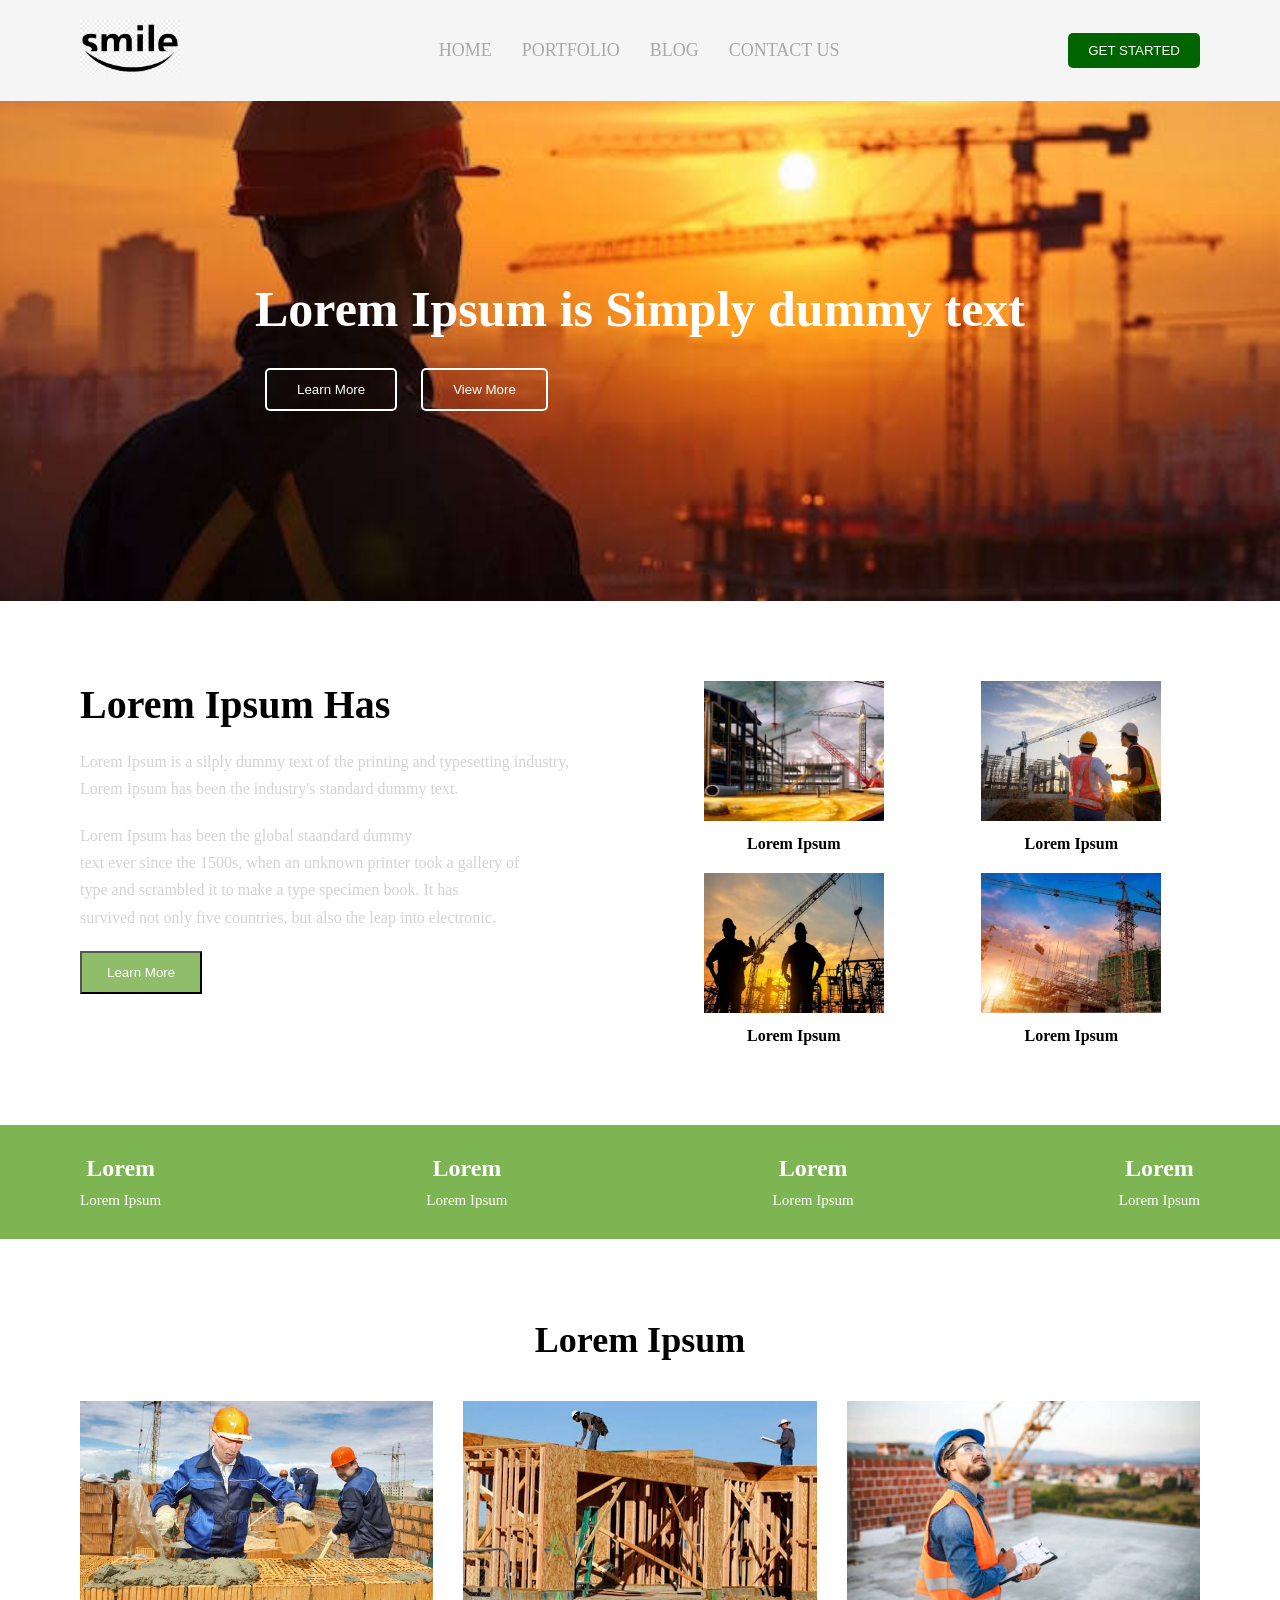
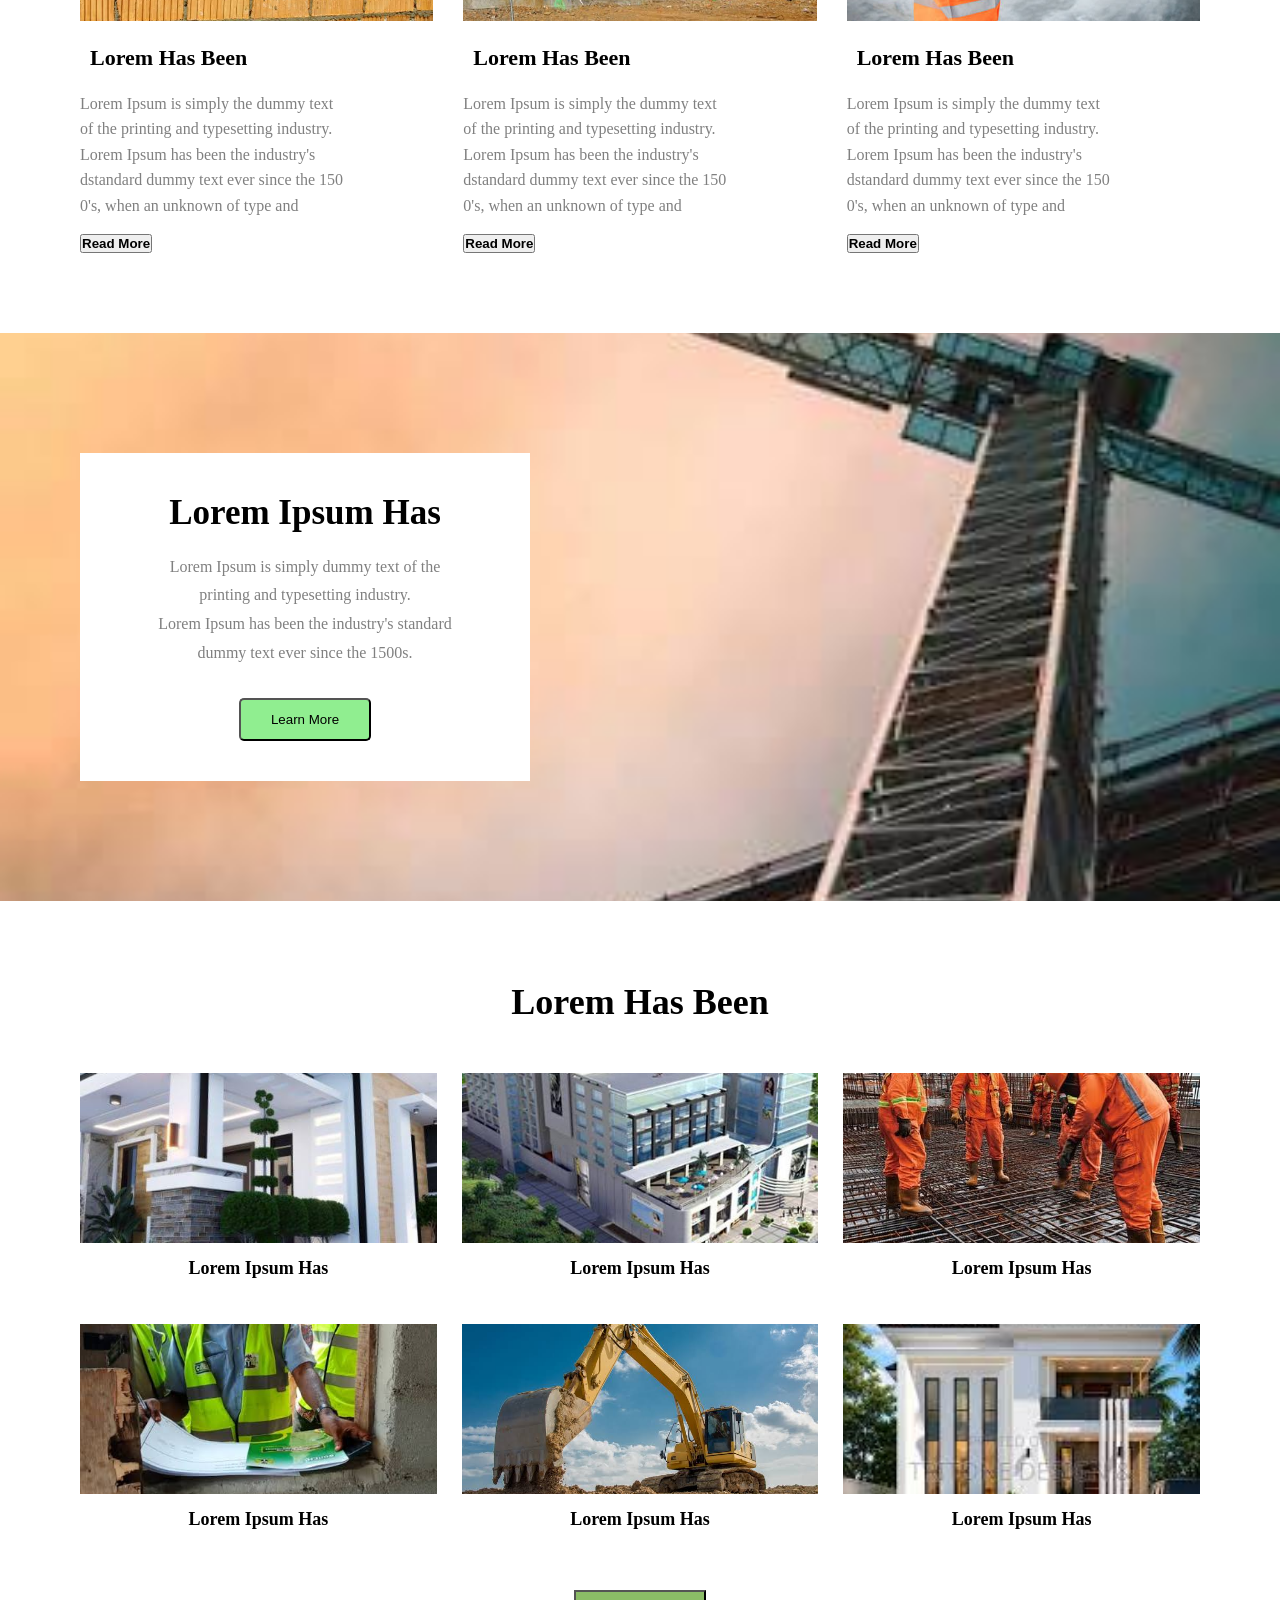
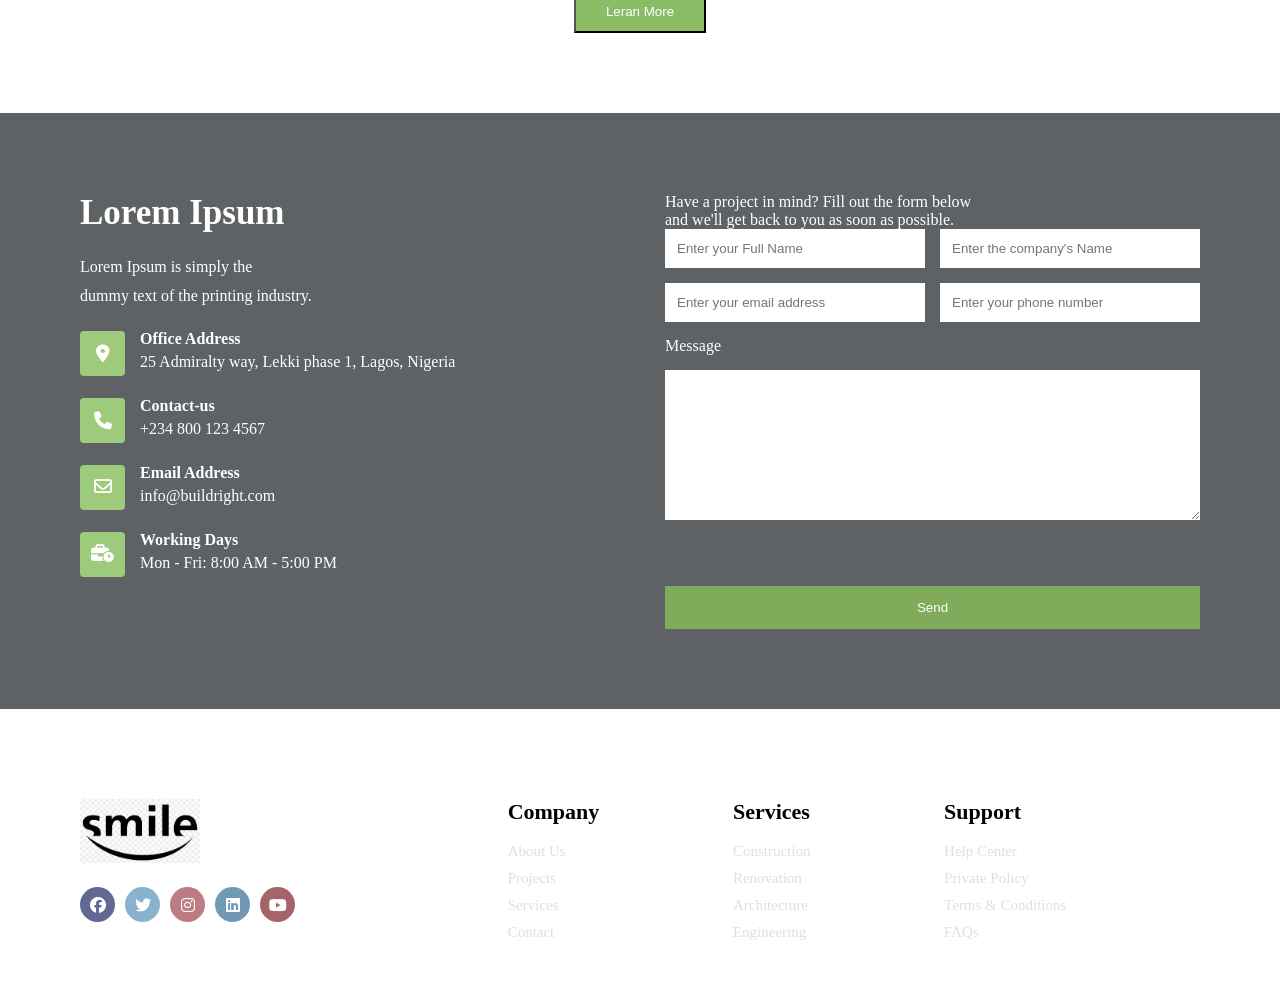
<file: index.html>
<!DOCTYPE html>
<html lang="en">
<head>
    <meta charset="UTF-8">
    <meta="viewport" content="width=device-width, initial-scale=1.0">
    <title>Construction Company</title>
    <link rel="stylesheet" href="style.css">
    <link rel="stylesheet" href="https://cdnjs.cloudflare.com/ajax/libs/font-awesome/6.4.0/css/all.min.css">
</head>
<body>
    
<header>
          <nav>

            <div class="logo">
                <img src="smile-logo.png" alt="Smile Logo">
            </div>

            <ul>
                <li><a href="index.html">HOME</a></li>
                <li><a href="portfolio.html">PORTFOLIO</a></li>
                <li><a href="blog.html">BLOG</a></li>
                <li><a href="contactus.html">CONTACT US</a></li>
            </ul>

               <button class="nav-btn">GET STARTED</button>

        </nav>
</header>

  <section class="hero">

    <div class="hero-text">

        <h1>Lorem Ipsum is Simply dummy text</h1>
         
        <button class="btn-one">Learn More</button>
        <button class="btn-two">View More</button>

    </div>
  </section>

    <section class="about">

        <div class="about-text">

            <h2> Lorem Ipsum Has</h2>

            <p>Lorem Ipsum is a silply dummy text of the printing and typesetting industry,
            <br>Lorem Ipsum has been the industry's standard dummy text.    
            </p>

            <p>Lorem Ipsum has been the global staandard dummy
        <br>text ever since the 1500s, when an unknown printer took a gallery of
        <br>type and scrambled it to make a type specimen book. It has 
        <br>survived not only five countries, but also the leap into electronic.
        </p>

        <button class="about-btn">Learn More</button>
        
        </div>
              
        <div class="about-images">

            <div class="image-logo">
                <img src="Aboutus1.jpg" alt="Construction">
                 <h4>Lorem Ipsum</h4>
            </div>

             <div class="image-logo">
                <img src="Aboutus2.jpg" alt="Construction">
                <h4>Lorem Ipsum</h4>
             </div>

             <div class="image-logo">
                <img src="Aboutus3.jpg" alt="Construction">
                <h4>Lorem Ipsum</h4>
             </div>

             <div class="image-logo">
                <img src="Aboutus4.jpg" alt="Construction">
                <h4>Lorem Ipsum</h4> 
             </div>

        </div>

    </section>


    <section class="lorem">

        <div class="lorem-box">
         <h3>Lorem</h3>
         <p>Lorem Ipsum</p>
        </div>

         <div class="lorem-box">
         <h3>Lorem</h3>
         <p>Lorem Ipsum</p>
        </div>

         <div class="lorem-box">
         <h3>Lorem</h3>
         <p>Lorem Ipsum</p>
        </div>

         <div class="lorem-box">
         <h3>Lorem</h3>
         <p>Lorem Ipsum</p>
        </div>

    </section>

    <section class="Lservice">

        <h2>Lorem Ipsum</h2>

        <div class="Lservice-sec">

            <div class="Lservice-card">
              <img src="workers1.jpg" alt="services">
              <h3>Lorem Has Been</h3>
              <p>Lorem Ipsum is simply the dummy text
                <br>of the printing and typesetting industry.
                <br>Lorem Ipsum has been the industry's
                <br>dstandard dummy text ever since the 150
                <br>0's, when an unknown of type and
              </p>
              <button class="Lservice-btn">Read More</button>
            </div>

             <div class="Lservice-card">
              <img src="workers2img.jpg" alt="services">
              <h3>Lorem Has Been</h3>
              <p>Lorem Ipsum is simply the dummy text
                <br>of the printing and typesetting industry.
                <br>Lorem Ipsum has been the industry's
                <br>dstandard dummy text ever since the 150
                <br>0's, when an unknown of type and
              </p>
              <button class="Lservice-btn">Read More</button>
            </div>

             <div class="Lservice-card">
              <img src="engineer1.img" alt="services">
              <h3>Lorem Has Been</h3>
              <p>Lorem Ipsum is simply the dummy text
                <br>of the printing and typesetting industry.
                <br>Lorem Ipsum has been the industry's
                <br>dstandard dummy text ever since the 150
                <br>0's, when an unknown of type and
              </p>
              <button class="Lservice-btn">Read More</button>
            </div>

        </div>

    </section>
     

    <section class="Loremcta">

        <div class="Loremcta-text">

            <h2>Lorem Ipsum Has</h2>

            <p>Lorem Ipsum is simply dummy text of the
          <br>printing and typesetting industry.
            <br>Lorem Ipsum has been the industry's standard 
            <br>dummy text ever since the 1500s.
            </p>

            <button class="Loremcta-btn">Learn More</button>
        </div>

    </section>


    <section class="loremgallery">

        <h2>Lorem Has Been</h2>
 
        <div class="lorem-cont">
 
            <div class="gallery-photos"> 
              <img src="Hp1img.jpg" alt="project 1`">
                <h4>Lorem Ipsum Has</h4>
            </div>

            <div class="gallery-photos"> 
              <img src="cp2img.jpg" alt="project 2">
                <h4>Lorem Ipsum Has</h4>
            </div>

            <div class="gallery-photos"> 
              <img src="cw3img.jpg" alt="project 3">
                <h4>Lorem Ipsum Has</h4>
            </div>

            <div class="gallery-photos"> 
              <img src="es4img.jpg" alt="project 4">
                <h4>Lorem Ipsum Has</h4>
            </div>

            <div class="gallery-photos"> 
              <img src="he5img.jpg" alt="project 5">
                <h4>Lorem Ipsum Has</h4>
            </div>

            <div class="gallery-photos"> 
              <img src="cb6img.jpg" alt="project 6">
                <h4>Lorem Ipsum Has</h4>
            </div>

        </div>

         <button class="gallery-btn">Leran More</button>

    </section>


    <section class="Lcontact">

      <div class="contact-info">

        <h2>Lorem Ipsum</h2>
        <p>Lorem Ipsum is simply the 
          <br>dummy text of the printing industry.</p>

      <div class="info-text">
     <i class="fa-solid fa-location-dot"></i>
        <div>
        <h4>Office Address</h4>
       <p>25 Admiralty way, Lekki phase 1, Lagos, Nigeria</p>
        </div>
      </div>
      
      <div class="info-text">
        <i class="fa-solid fa-phone"></i>
        <div>
       <h4>Contact-us</h4>
        <p>+234 800 123 4567</p>
        </div>
      </div>

        <div class="info-text">
        <i class="fa-regular fa-envelope"></i>
          <div>
          <h4>Email Address</h4>
           <p>info@buildright.com</p>
          </div>
        </div>

          <div class="info-text">
          <i class="fa-solid fa-business-time"></i>
            <div>
         <h4>Working Days</h4>
           <p>Mon - Fri: 8:00 AM - 5:00 PM</p>
            </div>
        </div>

    </div>

     <div class="Lcontact-form">

      <p>Have a project in mind? Fill out the form below 
        <br>and we'll get back to you as soon as possible. </p>

            <form>

              <input type="text" name="text" id="name" placeholder="Enter your Full Name" required>
               <input type="text" name="text" id="name" placeholder="Enter the company's Name" required>
            
                <input type="email" name="email" id="email" placeholder="Enter your email address" required>
                 <input type="tel" name="tel" id="number" placeholder="Enter your phone number" required>

                <label for="message">Message</label><br>
                <textarea id="message" rows="5" cols="30"></textarea>
                 <br><br>

            <button type="submit">Send</button>
                  
            </form>
            
          </div>

    </section>

   <footer>

    <div class="footer-logo">
      
      <img src="smile-logo.png" alt="Smile Logo">

      <div class="footer-icons">

        <i class="fa-brands fa-facebook"></i>
        <i class="fa-brands fa-twitter"></i>
        <i class="fa-brands fa-instagram"></i>
        <i class="fa-brands fa-linkedin"></i>
        <i class="fa-brands fa-youtube"></i>

      </div>

    </div>

    <div class="footer-link">

      <div class="footer-text">
          <h4>Company</h4>

          <p>About Us</p>
          <p>Projects</p>
          <p>Services</p>
          <p>Contact</p>
     </div>

     <div class="footer-text">
          <h4>Services</h4>

          <p>Construction</p>
          <p>Renovation</p>
          <p>Architecture</p>
          <p>Engineering</p>
     </div>

     <div class="footer-text">
          <h4>Support</h4>

          <p>Help Center</p>
          <p>Private Policy</p>
          <p>Terms & Conditions</p>
          <p>FAQs</p>
     </div>

  </div>

</footer>

</body>
</html>
</file>
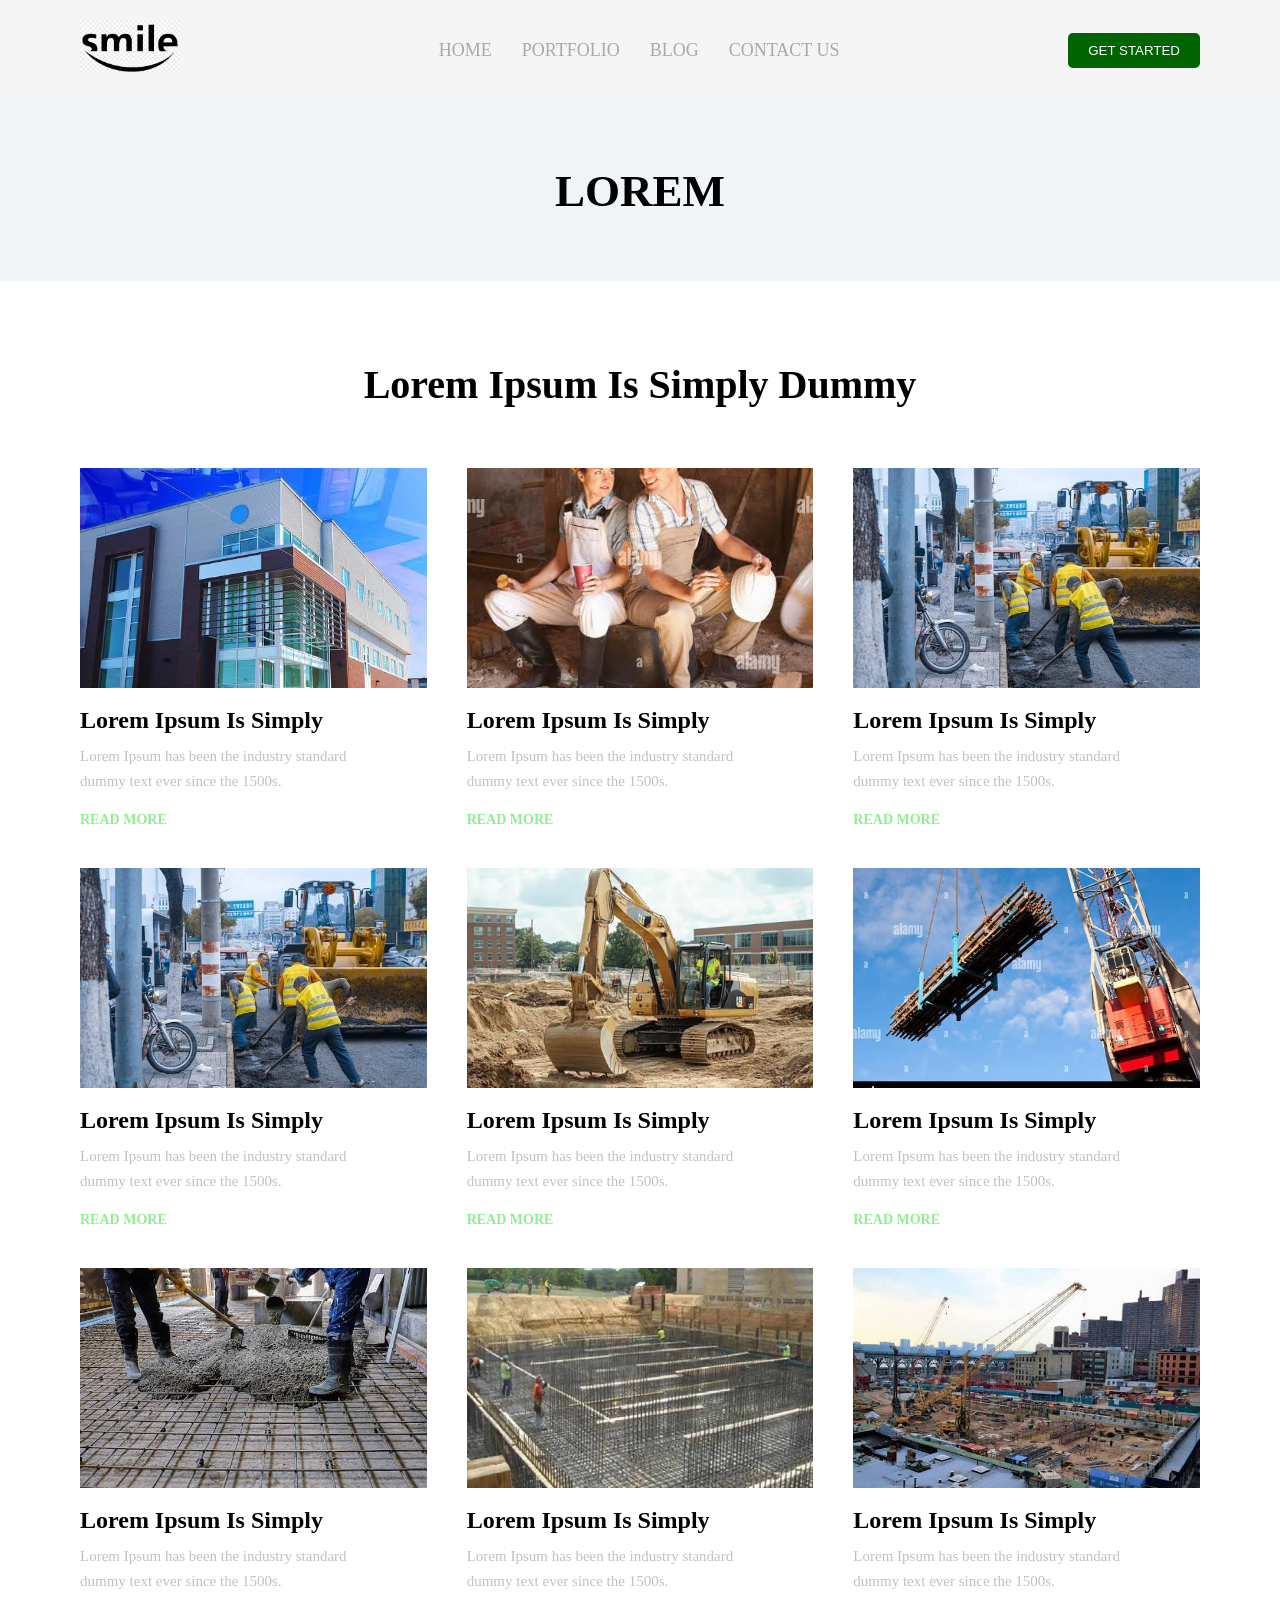
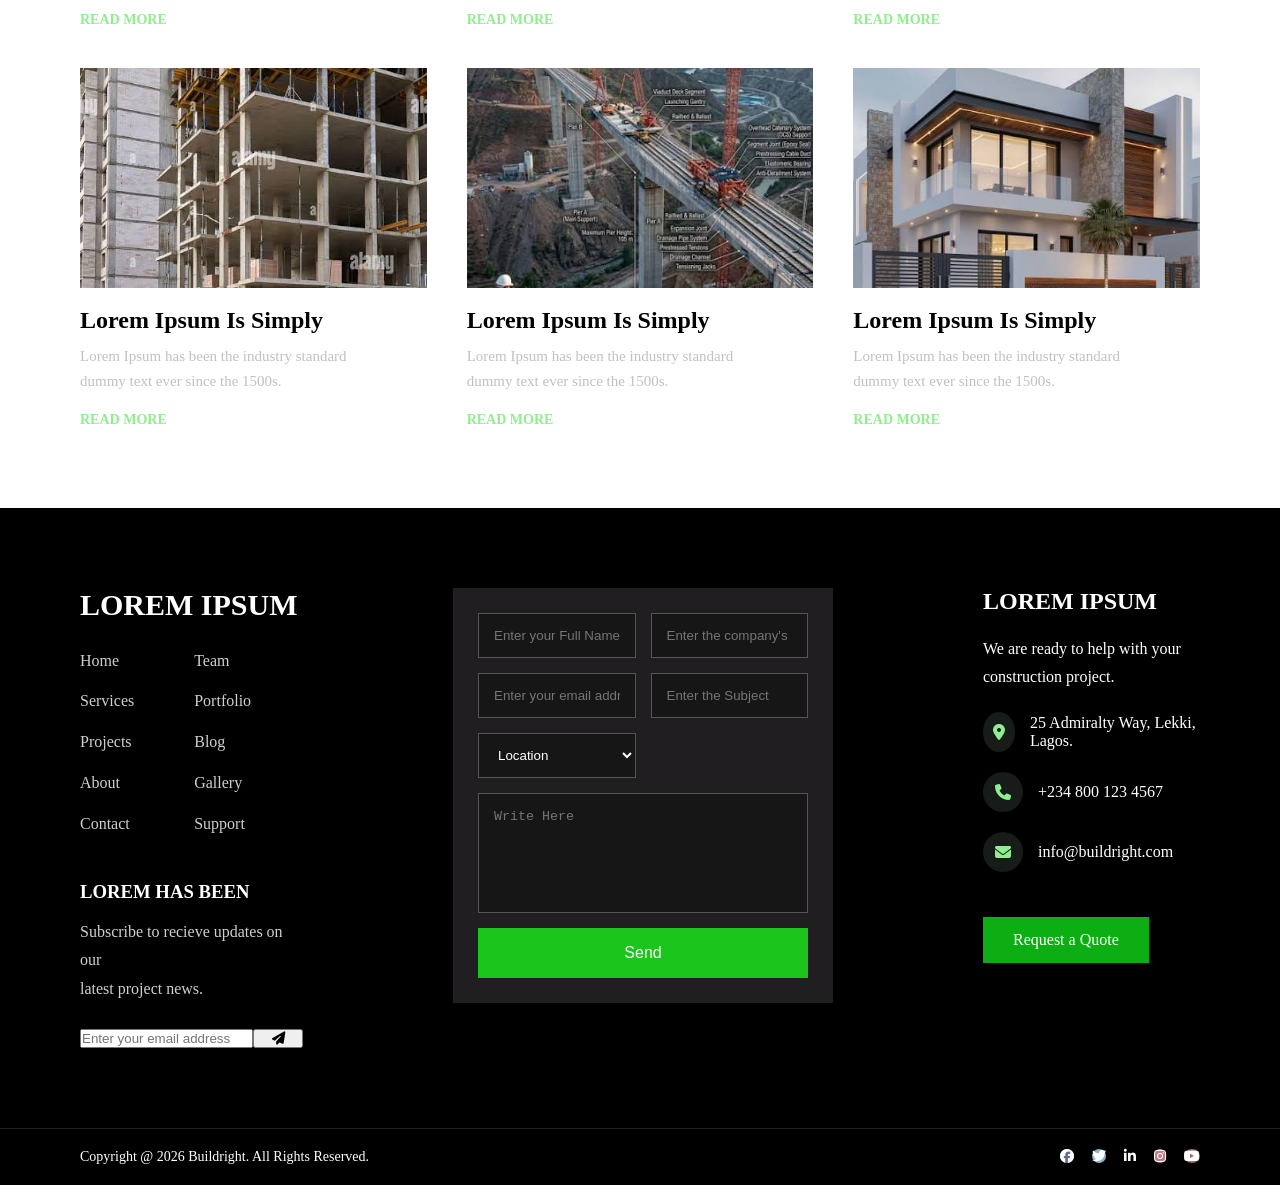
<file: blog.html>
<!DOCTYPE html>
<html lang="en">
<head>
    <meta charset="UTF-8">
    <meta name="viewport" content="width=device-width, initial-scale=1.0">
    <link rel="stylesheet" href="style.css">
    <link rel="stylesheet" href="https://cdnjs.cloudflare.com/ajax/libs/font-awesome/6.4.0/css/all.min.css">
    <title>Document</title>
</head>
<body>
    
      <header>
          <nav>

            <div class="logo">
                <img src="smile-logo.png" alt="Smile Logo">
            </div>

            <ul>
                <li><a href="index.html">HOME</a></li>
                <li><a href="portfolio.html">PORTFOLIO</a></li>
                <li><a href="blog.html">BLOG</a></li>
                <li><a href="contactus.html">CONTACT US</a></li>
            </ul>

               <button class="nav-btn">GET STARTED</button>

        </nav>
</header>

       
        <section class="blog-hero">

            <h1>LOREM</h1>

        </section>

 <section class="btext">
     <h2>Lorem Ipsum Is Simply Dummy</h2>

              <div class="bgallery">

            <div class="b-images">
                 <img src="modernoffimg.jpeg" alt="project1">

                <h3>Lorem Ipsum Is Simply</h3>

                <p>Lorem Ipsum has been the industry standard
                    <br>dummy text ever since the 1500s.
                </p>

         <a href="Read more">READ MORE</a>
              </div>


              <div class="b-images">
                 <img src="consworkimg.jpeg" alt="project2">

                <h3>Lorem Ipsum Is Simply</h3>

                <p>Lorem Ipsum has been the industry standard
                    <br>dummy text ever since the 1500s.
                </p>

         <a href="Read more">READ MORE</a>
              </div>


              <div class="b-images">
                 <img src="Roadcons.jpeg" alt="project3">

                <h3>Lorem Ipsum Is Simply</h3>

                <p>Lorem Ipsum has been the industry standard
                    <br>dummy text ever since the 1500s.
                </p>

         <a href="Read more">READ MORE</a>
              </div>


              <div class="b-images">
                 <img src="Roadcons.jpeg" alt="project4">

                <h3>Lorem Ipsum Is Simply</h3>

                <p>Lorem Ipsum has been the industry standard
                    <br>dummy text ever since the 1500s.
                </p>

         <a href="Read more">READ MORE</a>
              </div>


              <div class="b-images">
                 <img src="excaimg.jpeg" alt="project5">

                <h3>Lorem Ipsum Is Simply</h3>

                <p>Lorem Ipsum has been the industry standard
                    <br>dummy text ever since the 1500s.
                </p>

         <a href="Read more">READ MORE</a>
              </div>


              <div class="b-images">
                 <img src="craneimg.jpeg" alt="project6">

                <h3>Lorem Ipsum Is Simply</h3>

                <p>Lorem Ipsum has been the industry standard
                    <br>dummy text ever since the 1500s.
                </p>

         <a href="Read more">READ MORE</a>
              </div>


              <div class="b-images">
                 <img src="concreimg.jpeg" alt="project7"> 

                <h3>Lorem Ipsum Is Simply</h3>

                <p>Lorem Ipsum has been the industry standard
                    <br>dummy text ever since the 1500s.
                </p>

         <a href="Read more">READ MORE</a>
              </div>


              <div class="b-images">
                 <img src="foundimg.jpeg" alt="project8">

                <h3>Lorem Ipsum Is Simply</h3>

                <p>Lorem Ipsum has been the industry standard
                    <br>dummy text ever since the 1500s.
                </p>

         <a href="Read more">READ MORE</a>
              </div>


              <div class="b-images">
                 <img src="residimg.jpeg" alt="project9">

                <h3>Lorem Ipsum Is Simply</h3>

                <p>Lorem Ipsum has been the industry standard
                    <br>dummy text ever since the 1500s.
                </p>

         <a href="Read more">READ MORE</a>
              </div>


              <div class="b-images">
                 <img src="commerbuild.jpeg" alt="project10">

                <h3>Lorem Ipsum Is Simply</h3>

                <p>Lorem Ipsum has been the industry standard
                    <br>dummy text ever since the 1500s.
                </p>

         <a href="Read more">READ MORE</a>
              </div>


              <div class="b-images">
                 <img src="bridgeimg.jpeg" alt="project11">

                <h3>Lorem Ipsum Is Simply</h3>

                <p>Lorem Ipsum has been the industry standard
                    <br>dummy text ever since the 1500s.
                </p>

         <a href="Read more">READ MORE</a>
              </div>


              <div class="b-images">
                 <img src="luxurybuildimg.jpeg" alt="project12">

                <h3>Lorem Ipsum Is Simply</h3>

                <p>Lorem Ipsum has been the industry standard
                    <br>dummy text ever since the 1500s.
                </p>

         <a href="Read more">READ MORE</a>
              </div>

        </div> 

 </section>

        
 <section class="p-contact">

     <div class="pcontact-left">
       
        <h2>LOREM IPSUM </h2>

        <div class="pcontact-links">

            <div>
                <p>Home</p>
                 <p>Services</p>
                  <p>Projects</p>
                   <p>About</p>
                    <p>Contact</p>
            </div>

       <div>
        <p>Team</p>
         <p>Portfolio</p>
          <p>Blog</p>
           <p>Gallery</p>
            <p>Support</p>
       </div>

     </div>

       <h3>LOREM HAS BEEN</h3>

       <p>Subscribe to recieve updates on our
        <br>latest project news.
       </p>

            
              <div class="p-news">
                <input type="email" name="email" id="email" placeholder="Enter your email address" required>
                <button><i class="fa-solid fa-paper-plane"></i></button>
              </div>

         </div>

           <div class="pcontact-center">

                <form>

                     <input type="text" name="text" id="name" placeholder="Enter your Full Name" required>
                     <input type="text" name="text" id="name" placeholder="Enter the company's Name" required>
            
                    <input type="email" name="email" id="email" placeholder="Enter your email address" required>
                    <input type="text" name="subject" id="text" placeholder="Enter the Subject" required>

                    <select>
                        <option>Location</option>
                    </select>

                   <textarea placeholder="Write Here"></textarea>

                  <button type="submit">Send</button>

                </form>
              </div>

      <div class="pcontact-right">

        <h2>LOREM IPSUM</h2>

        <P>We are ready to help with your
     <br>construction project.</P>

             <div class="right-item"> 
                 <i class="fa-solid fa-location-dot"></i>
                 <span>25 Admiralty Way, Lekki, Lagos.</span>
             </div>

             
             <div class="right-item"> 
                 <i class="fa-solid fa-phone"></i>
                 <span>+234 800 123 4567</span>
             </div>

             
             <div class="right-item"> 
                 <i class="fa-solid fa-envelope"></i>
                 <span>info@buildright.com</span>
             </div>

                <a href="#" class="quote-btn">Request a Quote</a>
            
      </div>

 </section>


         <footer class="pfooter">

               <p>Copyright @ 2026 Buildright. All Rights Reserved.</p>

               <div class="pfooter-socials">
                  <i class="fa-brands fa-facebook"></i>
                  <i class="fa-brands fa-twitter"></i>
                  <i class="fa-brands fa-linkedin-in"></i>
                  <i class="fa-brands fa-instagram"></i>
                   <i class="fa-brands fa-youtube"></i>

               </div>

         </footer>

</body>
</html>
</file>
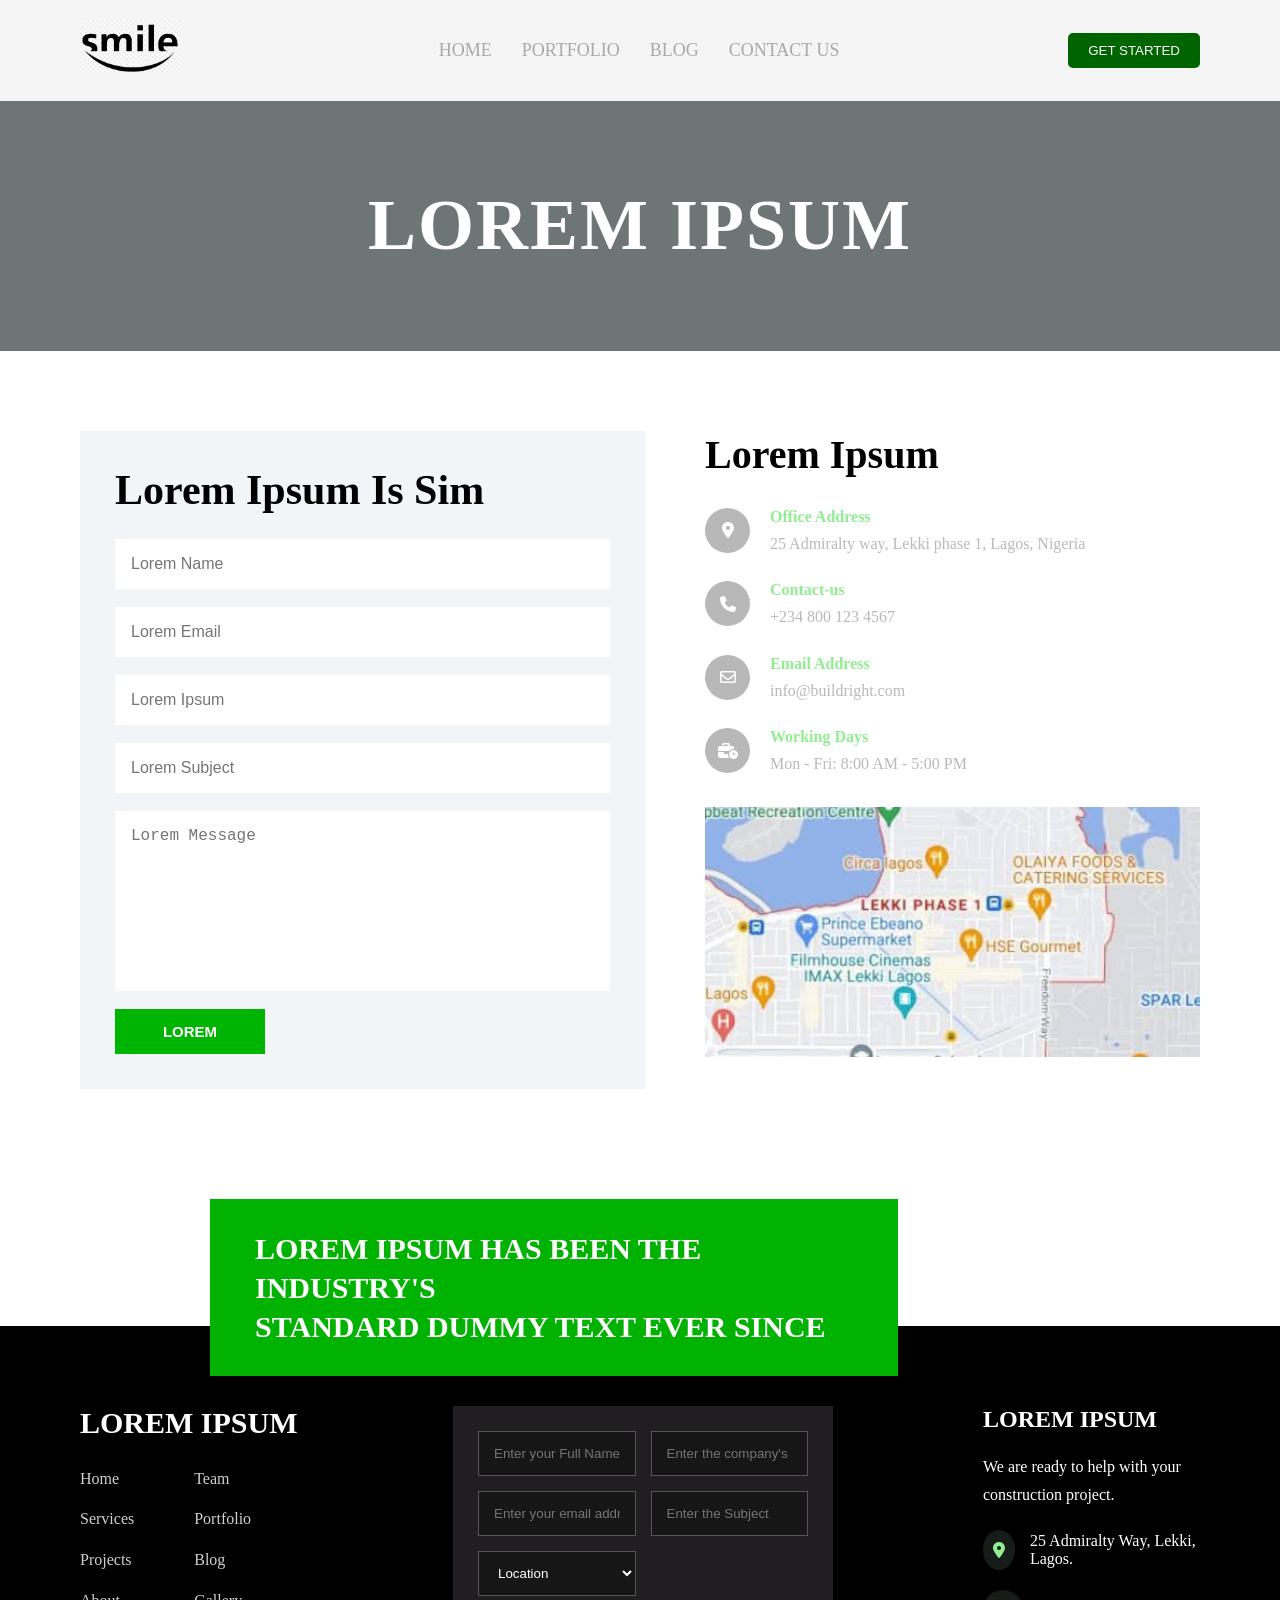
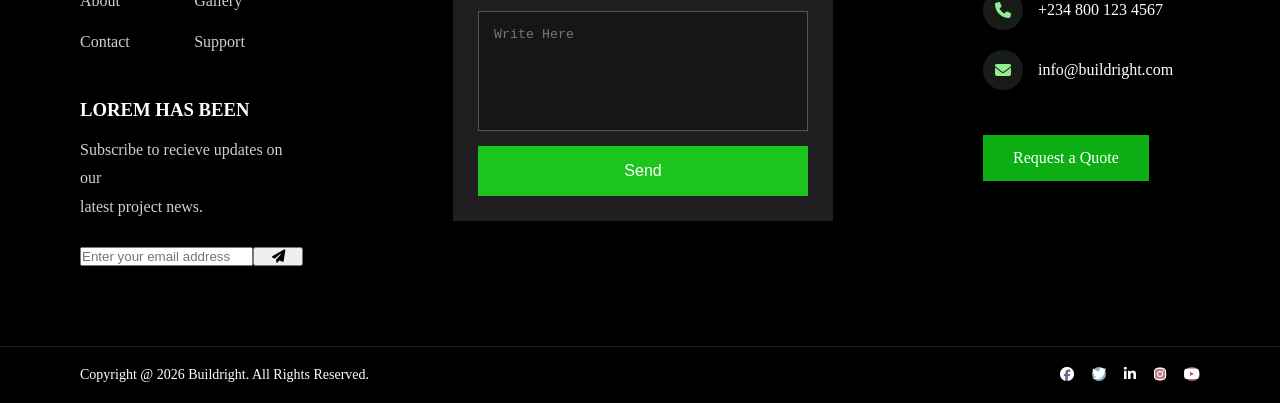
<file: contactus.html>
<!DOCTYPE html>
<html lang="en">
<head>
    <meta charset="UTF-8">
    <meta name="viewport" content="width=device-width, initial-scale=1.0">
     <link rel="stylesheet" href="style.css">
    <link rel="stylesheet" href="https://cdnjs.cloudflare.com/ajax/libs/font-awesome/6.4.0/css/all.min.css">
    <title>Document</title>
</head>
<body>
    
          <header>
          <nav>

            <div class="logo">
                <img src="smile-logo.png" alt="Smile Logo">
            </div>

            <ul>
                <li><a href="index.html">HOME</a></li>
                <li><a href="portfolio.html">PORTFOLIO</a></li>
                <li><a href="blog.html">BLOG</a></li>
                <li><a href="contactus.html">CONTACT US</a></li>
            </ul>

               <button class="nav-btn">GET STARTED</button>

        </nav>
</header>


       <section class="contact-hero">
      
           <h2>LOREM IPSUM</h2>

       </section>


       <section class="c-text">

             <div class="contact-form">
                  
                <h2>Lorem Ipsum Is Sim</h2>

                <form>

                     <input type="text" name="text" id="name" placeholder="Lorem Name" required>
                     <input type="email" name="email" id="text" placeholder="Lorem Email" required>
            
                    <input type="text" name="text" id="name" placeholder="Lorem Ipsum" required>
                    <input type="text" name="subject" id="text" placeholder="Lorem Subject" required>

                   <textarea placeholder="Lorem Message"></textarea>

                  <button type="submit">LOREM</button>

                </form>

             </div>


                <div class="c-right">

                    <h2>Lorem Ipsum</h2>

                  <div class="citem">
                    <i class="fa-solid fa-location-dot"></i>
                   <div>
                   <h4>Office Address</h4>
                     <p>25 Admiralty way, Lekki phase 1, Lagos, Nigeria</p>
                 </div>
             </div>
      
      <div class="citem">
        <i class="fa-solid fa-phone"></i>
        <div>
       <h4>Contact-us</h4>
        <p>+234 800 123 4567</p>
        </div>
      </div>

        <div class="citem">
        <i class="fa-regular fa-envelope"></i>
          <div>
          <h4>Email Address</h4>
           <p>info@buildright.com</p>
          </div>
        </div>

          <div class="citem">
          <i class="fa-solid fa-business-time"></i>
            <div>
         <h4>Working Days</h4>
           <p>Mon - Fri: 8:00 AM - 5:00 PM</p>
            </div>
        </div>
               
             <div class="c-image">
        <img src="mapimg.jpeg" alt="Location Map">
             </div>

    </div>

 </section>


           <section class="clorem">

            <div class="clorem-text">
                <h2>LOREM IPSUM HAS BEEN THE INDUSTRY'S
                    <br>STANDARD DUMMY TEXT EVER SINCE
                </h2>
            </div>

    </section>
              

<section class="p-contact">

     <div class="pcontact-left">
       
        <h2>LOREM IPSUM </h2>

        <div class="pcontact-links">

            <div>
                <p>Home</p>
                 <p>Services</p>
                  <p>Projects</p>
                   <p>About</p>
                    <p>Contact</p>
            </div>

       <div>
        <p>Team</p>
         <p>Portfolio</p>
          <p>Blog</p>
           <p>Gallery</p>
            <p>Support</p>
       </div>

     </div>

       <h3>LOREM HAS BEEN</h3>

       <p>Subscribe to recieve updates on our
        <br>latest project news.
       </p>

            
              <div class="p-news">
                <input type="email" name="email" id="email" placeholder="Enter your email address" required>
                <button><i class="fa-solid fa-paper-plane"></i></button>
              </div>

         </div>

           <div class="pcontact-center">

                <form>

                     <input type="text" name="text" id="name" placeholder="Enter your Full Name" required>
                     <input type="text" name="text" id="name" placeholder="Enter the company's Name" required>
            
                    <input type="email" name="email" id="email" placeholder="Enter your email address" required>
                    <input type="text" name="subject" id="text" placeholder="Enter the Subject" required>

                    <select>
                        <option>Location</option>
                    </select>

                   <textarea placeholder="Write Here"></textarea>

                  <button type="submit">Send</button>

                </form>
              </div>

      <div class="pcontact-right">

        <h2>LOREM IPSUM</h2>

        <P>We are ready to help with your
     <br>construction project.</P>

             <div class="right-item"> 
                 <i class="fa-solid fa-location-dot"></i>
                 <span>25 Admiralty Way, Lekki, Lagos.</span>
             </div>

             
             <div class="right-item"> 
                 <i class="fa-solid fa-phone"></i>
                 <span>+234 800 123 4567</span>
             </div>

             
             <div class="right-item"> 
                 <i class="fa-solid fa-envelope"></i>
                 <span>info@buildright.com</span>
             </div>

                <a href="#" class="quote-btn">Request a Quote</a>
            
      </div>

 </section>


         <footer class="pfooter">

               <p>Copyright @ 2026 Buildright. All Rights Reserved.</p>

               <div class="pfooter-socials">
                  <i class="fa-brands fa-facebook"></i>
                  <i class="fa-brands fa-twitter"></i>
                  <i class="fa-brands fa-linkedin-in"></i>
                  <i class="fa-brands fa-instagram"></i>
                   <i class="fa-brands fa-youtube"></i>

               </div>

         </footer>
              

</body>
</html>
</file>
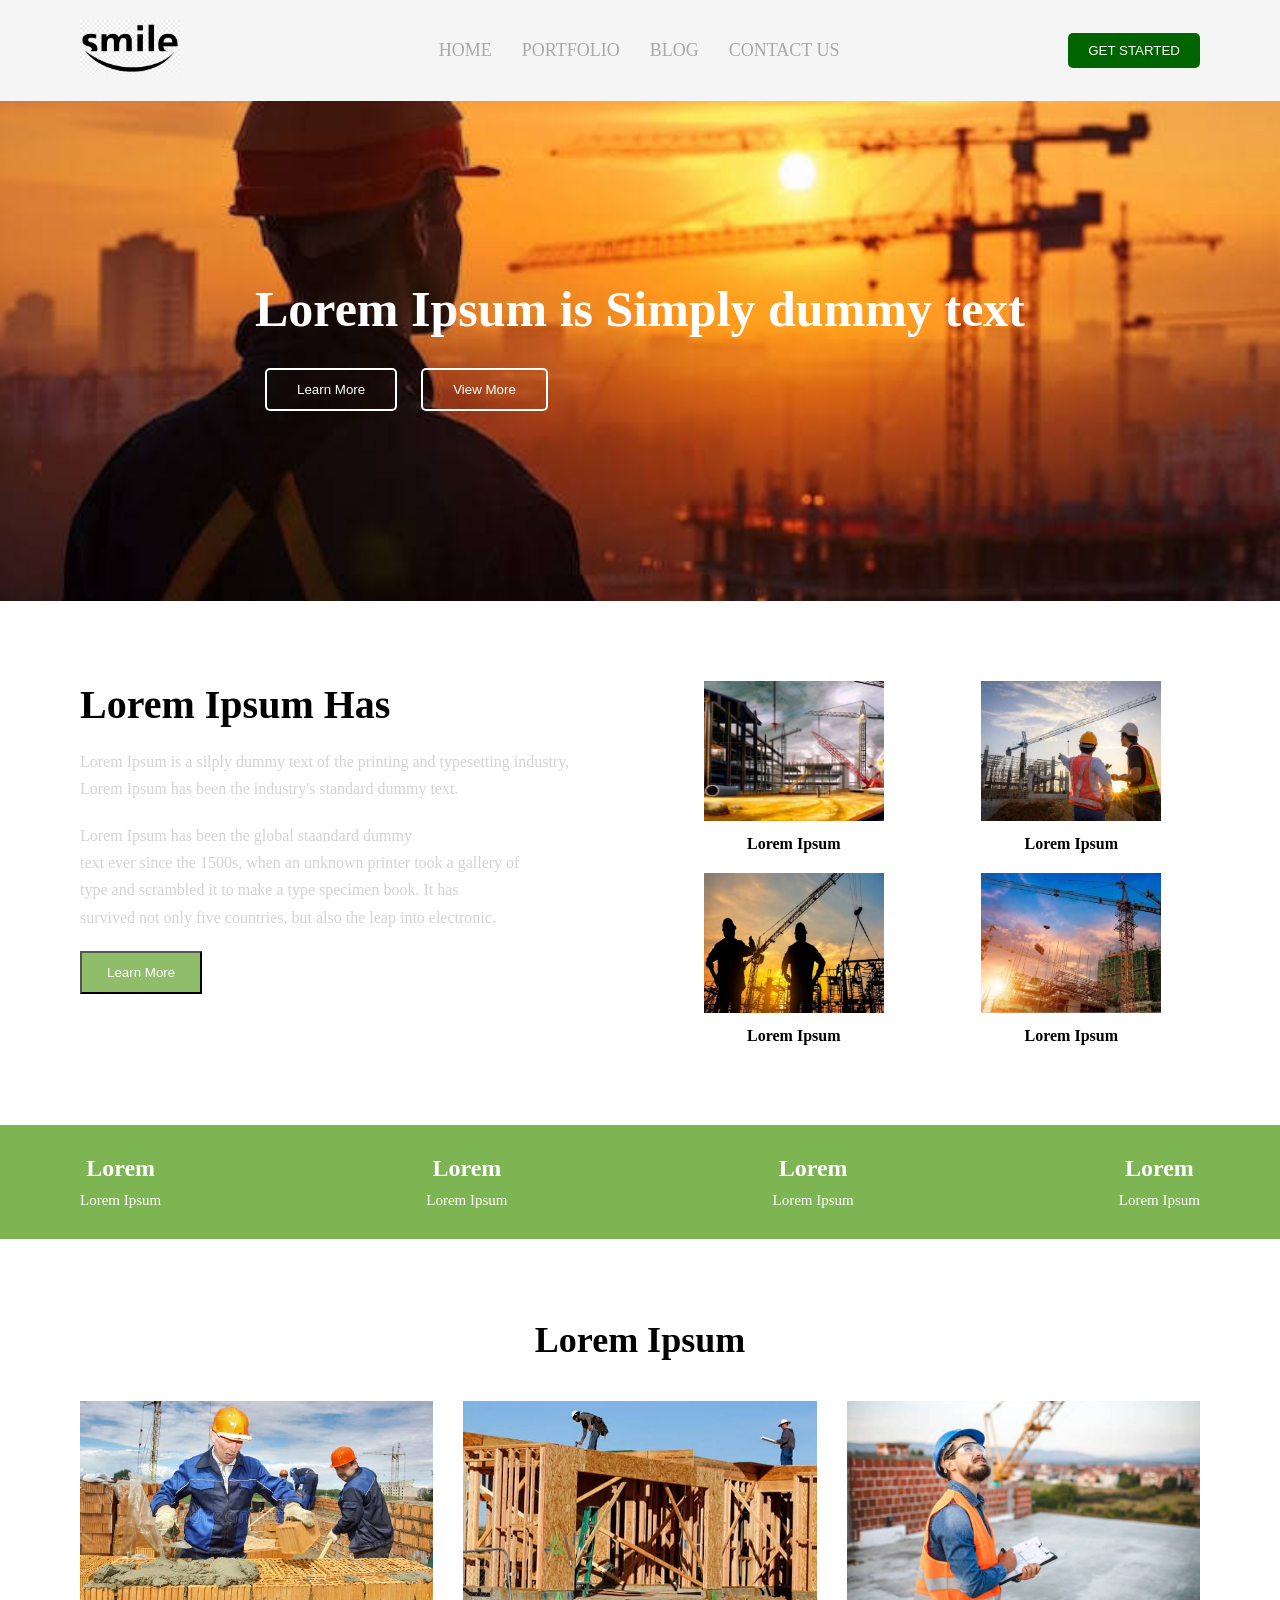
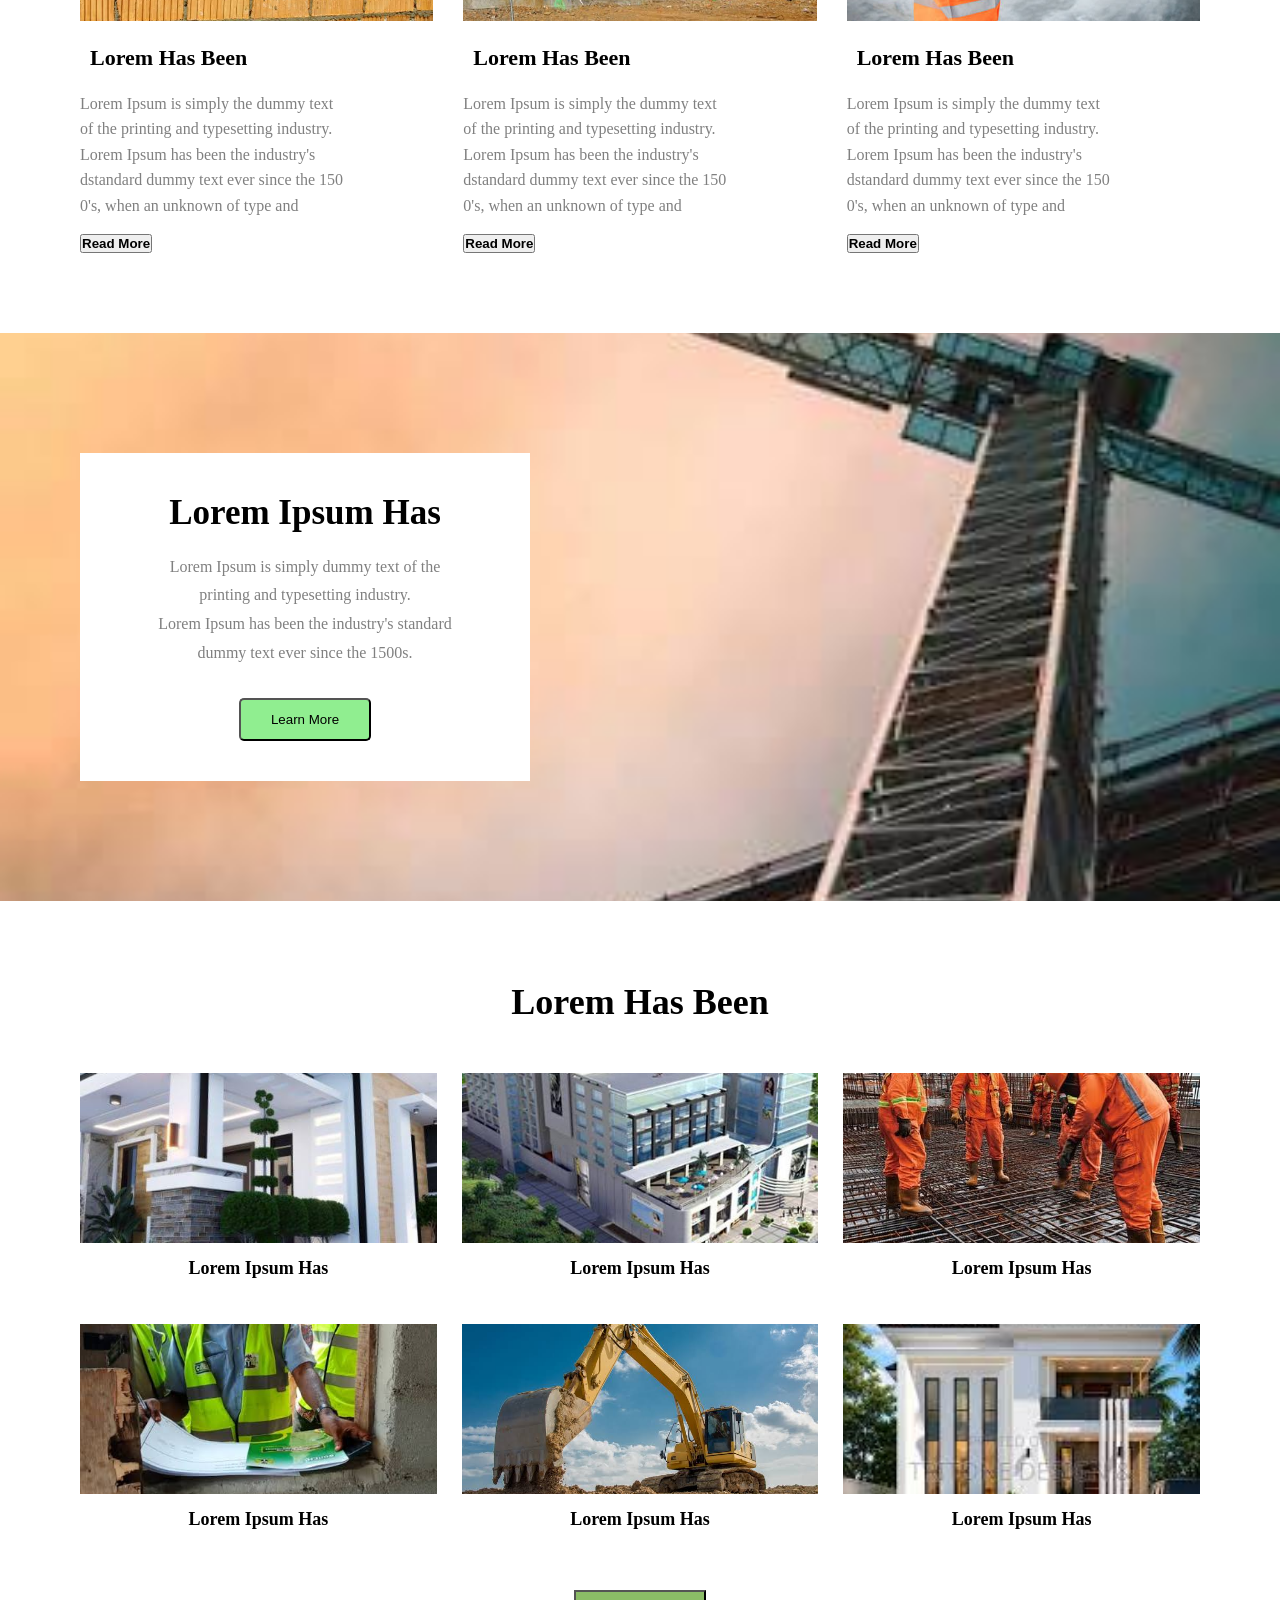
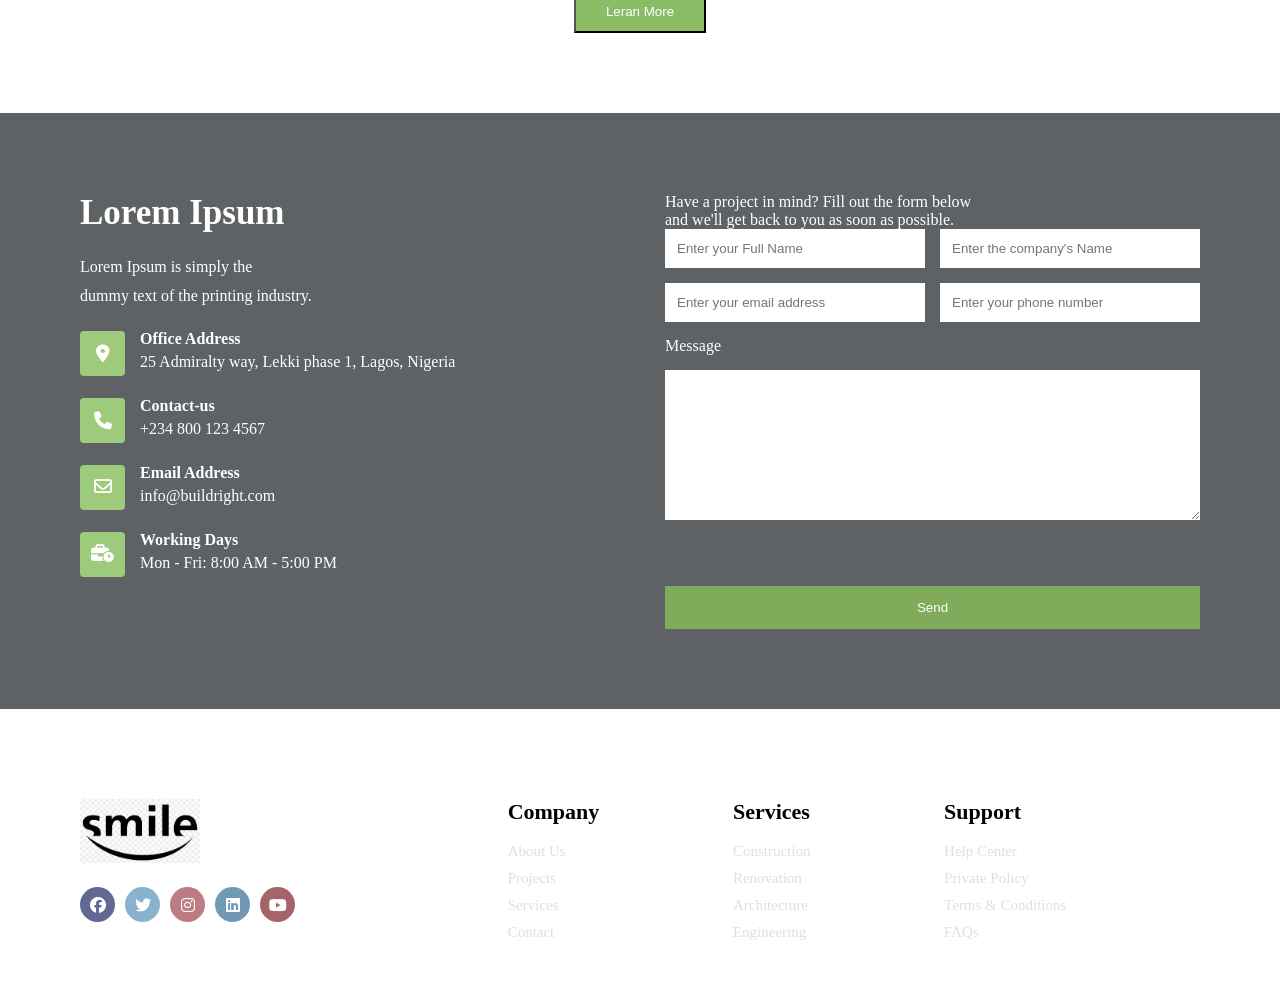
<file: home.html>
<!DOCTYPE html>
<html lang="en">
<head>
    <meta charset="UTF-8">
    <meta="viewport" content="width=device-width, initial-scale=1.0">
    <title>Construction Company</title>
    <link rel="stylesheet" href="style.css">
    <link rel="stylesheet" href="https://cdnjs.cloudflare.com/ajax/libs/font-awesome/6.4.0/css/all.min.css">
</head>
<body>
    
<header>
          <nav>

            <div class="logo">
                <img src="smile-logo.png" alt="Smile Logo">
            </div>

            <ul>
                <li><a href="home.html">HOME</a></li>
                <li><a href="portfolio.html">PORTFOLIO</a></li>
                <li><a href="blog.html">BLOG</a></li>
                <li><a href="contactus.html">CONTACT US</a></li>
            </ul>

               <button class="nav-btn">GET STARTED</button>

        </nav>
</header>

  <section class="hero">

    <div class="hero-text">

        <h1>Lorem Ipsum is Simply dummy text</h1>
         
        <button class="btn-one">Learn More</button>
        <button class="btn-two">View More</button>

    </div>
  </section>

    <section class="about">

        <div class="about-text">

            <h2> Lorem Ipsum Has</h2>

            <p>Lorem Ipsum is a silply dummy text of the printing and typesetting industry,
            <br>Lorem Ipsum has been the industry's standard dummy text.    
            </p>

            <p>Lorem Ipsum has been the global staandard dummy
        <br>text ever since the 1500s, when an unknown printer took a gallery of
        <br>type and scrambled it to make a type specimen book. It has 
        <br>survived not only five countries, but also the leap into electronic.
        </p>

        <button class="about-btn">Learn More</button>
        
        </div>
              
        <div class="about-images">

            <div class="image-logo">
                <img src="Aboutus1.jpg" alt="Construction">
                 <h4>Lorem Ipsum</h4>
            </div>

             <div class="image-logo">
                <img src="Aboutus2.jpg" alt="Construction">
                <h4>Lorem Ipsum</h4>
             </div>

             <div class="image-logo">
                <img src="Aboutus3.jpg" alt="Construction">
                <h4>Lorem Ipsum</h4>
             </div>

             <div class="image-logo">
                <img src="Aboutus4.jpg" alt="Construction">
                <h4>Lorem Ipsum</h4> 
             </div>

        </div>

    </section>


    <section class="lorem">

        <div class="lorem-box">
         <h3>Lorem</h3>
         <p>Lorem Ipsum</p>
        </div>

         <div class="lorem-box">
         <h3>Lorem</h3>
         <p>Lorem Ipsum</p>
        </div>

         <div class="lorem-box">
         <h3>Lorem</h3>
         <p>Lorem Ipsum</p>
        </div>

         <div class="lorem-box">
         <h3>Lorem</h3>
         <p>Lorem Ipsum</p>
        </div>

    </section>

    <section class="Lservice">

        <h2>Lorem Ipsum</h2>

        <div class="Lservice-sec">

            <div class="Lservice-card">
              <img src="workers1.jpg" alt="services">
              <h3>Lorem Has Been</h3>
              <p>Lorem Ipsum is simply the dummy text
                <br>of the printing and typesetting industry.
                <br>Lorem Ipsum has been the industry's
                <br>dstandard dummy text ever since the 150
                <br>0's, when an unknown of type and
              </p>
              <button class="Lservice-btn">Read More</button>
            </div>

             <div class="Lservice-card">
              <img src="workers2img.jpg" alt="services">
              <h3>Lorem Has Been</h3>
              <p>Lorem Ipsum is simply the dummy text
                <br>of the printing and typesetting industry.
                <br>Lorem Ipsum has been the industry's
                <br>dstandard dummy text ever since the 150
                <br>0's, when an unknown of type and
              </p>
              <button class="Lservice-btn">Read More</button>
            </div>

             <div class="Lservice-card">
              <img src="engineer1.img" alt="services">
              <h3>Lorem Has Been</h3>
              <p>Lorem Ipsum is simply the dummy text
                <br>of the printing and typesetting industry.
                <br>Lorem Ipsum has been the industry's
                <br>dstandard dummy text ever since the 150
                <br>0's, when an unknown of type and
              </p>
              <button class="Lservice-btn">Read More</button>
            </div>

        </div>

    </section>
     

    <section class="Loremcta">

        <div class="Loremcta-text">

            <h2>Lorem Ipsum Has</h2>

            <p>Lorem Ipsum is simply dummy text of the
          <br>printing and typesetting industry.
            <br>Lorem Ipsum has been the industry's standard 
            <br>dummy text ever since the 1500s.
            </p>

            <button class="Loremcta-btn">Learn More</button>
        </div>

    </section>


    <section class="loremgallery">

        <h2>Lorem Has Been</h2>
 
        <div class="lorem-cont">
 
            <div class="gallery-photos"> 
              <img src="Hp1img.jpg" alt="project 1`">
                <h4>Lorem Ipsum Has</h4>
            </div>

            <div class="gallery-photos"> 
              <img src="cp2img.jpg" alt="project 2">
                <h4>Lorem Ipsum Has</h4>
            </div>

            <div class="gallery-photos"> 
              <img src="cw3img.jpg" alt="project 3">
                <h4>Lorem Ipsum Has</h4>
            </div>

            <div class="gallery-photos"> 
              <img src="es4img.jpg" alt="project 4">
                <h4>Lorem Ipsum Has</h4>
            </div>

            <div class="gallery-photos"> 
              <img src="he5img.jpg" alt="project 5">
                <h4>Lorem Ipsum Has</h4>
            </div>

            <div class="gallery-photos"> 
              <img src="cb6img.jpg" alt="project 6">
                <h4>Lorem Ipsum Has</h4>
            </div>

        </div>

         <button class="gallery-btn">Leran More</button>

    </section>


    <section class="Lcontact">

      <div class="contact-info">

        <h2>Lorem Ipsum</h2>
        <p>Lorem Ipsum is simply the 
          <br>dummy text of the printing industry.</p>

      <div class="info-text">
     <i class="fa-solid fa-location-dot"></i>
        <div>
        <h4>Office Address</h4>
       <p>25 Admiralty way, Lekki phase 1, Lagos, Nigeria</p>
        </div>
      </div>
      
      <div class="info-text">
        <i class="fa-solid fa-phone"></i>
        <div>
       <h4>Contact-us</h4>
        <p>+234 800 123 4567</p>
        </div>
      </div>

        <div class="info-text">
        <i class="fa-regular fa-envelope"></i>
          <div>
          <h4>Email Address</h4>
           <p>info@buildright.com</p>
          </div>
        </div>

          <div class="info-text">
          <i class="fa-solid fa-business-time"></i>
            <div>
         <h4>Working Days</h4>
           <p>Mon - Fri: 8:00 AM - 5:00 PM</p>
            </div>
        </div>

    </div>

     <div class="Lcontact-form">

      <p>Have a project in mind? Fill out the form below 
        <br>and we'll get back to you as soon as possible. </p>

            <form>

              <input type="text" name="text" id="name" placeholder="Enter your Full Name" required>
               <input type="text" name="text" id="name" placeholder="Enter the company's Name" required>
            
                <input type="email" name="email" id="email" placeholder="Enter your email address" required>
                 <input type="tel" name="tel" id="number" placeholder="Enter your phone number" required>

                <label for="message">Message</label><br>
                <textarea id="message" rows="5" cols="30"></textarea>
                 <br><br>

            <button type="submit">Send</button>
                  
            </form>
            
          </div>

    </section>

   <footer>

    <div class="footer-logo">
      
      <img src="smile-logo.png" alt="Smile Logo">

      <div class="footer-icons">

        <i class="fa-brands fa-facebook"></i>
        <i class="fa-brands fa-twitter"></i>
        <i class="fa-brands fa-instagram"></i>
        <i class="fa-brands fa-linkedin"></i>
        <i class="fa-brands fa-youtube"></i>

      </div>

    </div>

    <div class="footer-link">

      <div class="footer-text">
          <h4>Company</h4>

          <p>About Us</p>
          <p>Projects</p>
          <p>Services</p>
          <p>Contact</p>
     </div>

     <div class="footer-text">
          <h4>Services</h4>

          <p>Construction</p>
          <p>Renovation</p>
          <p>Architecture</p>
          <p>Engineering</p>
     </div>

     <div class="footer-text">
          <h4>Support</h4>

          <p>Help Center</p>
          <p>Private Policy</p>
          <p>Terms & Conditions</p>
          <p>FAQs</p>
     </div>

  </div>

</footer>

</body>
</html>
</file>
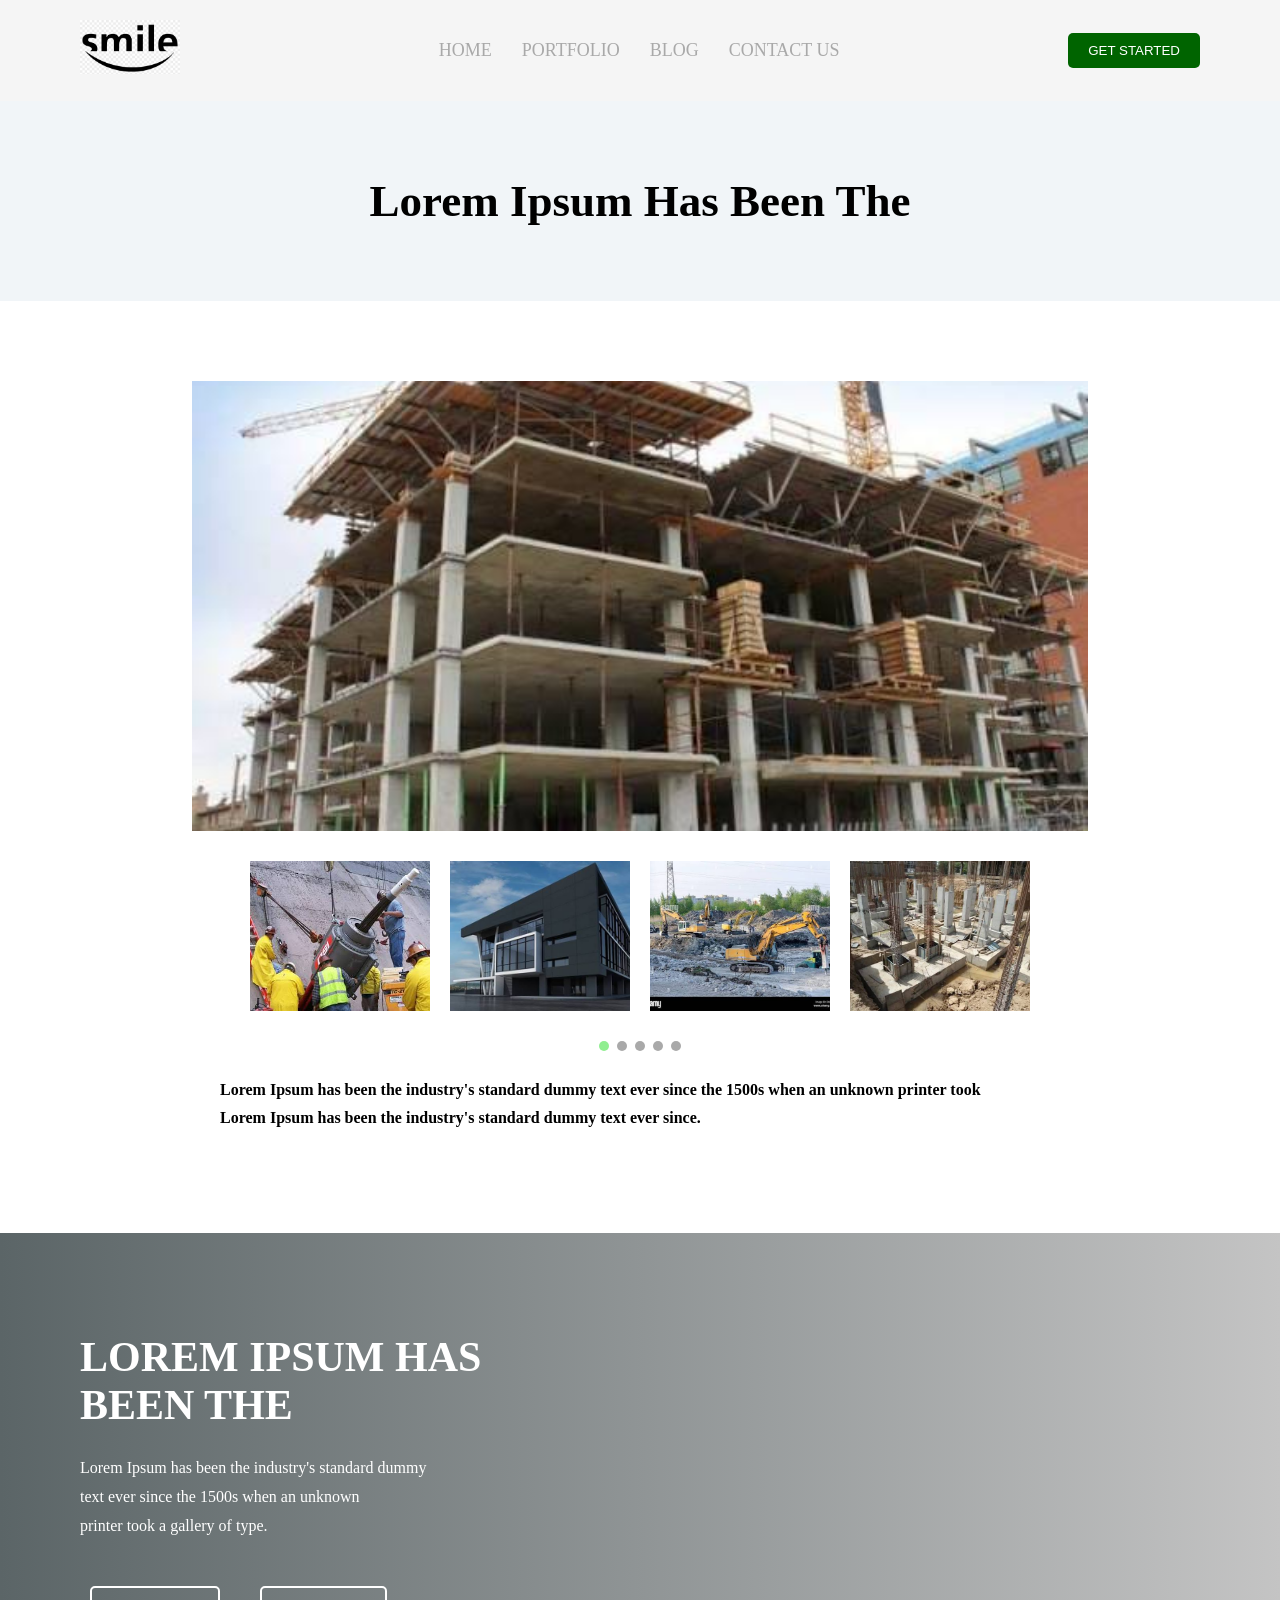
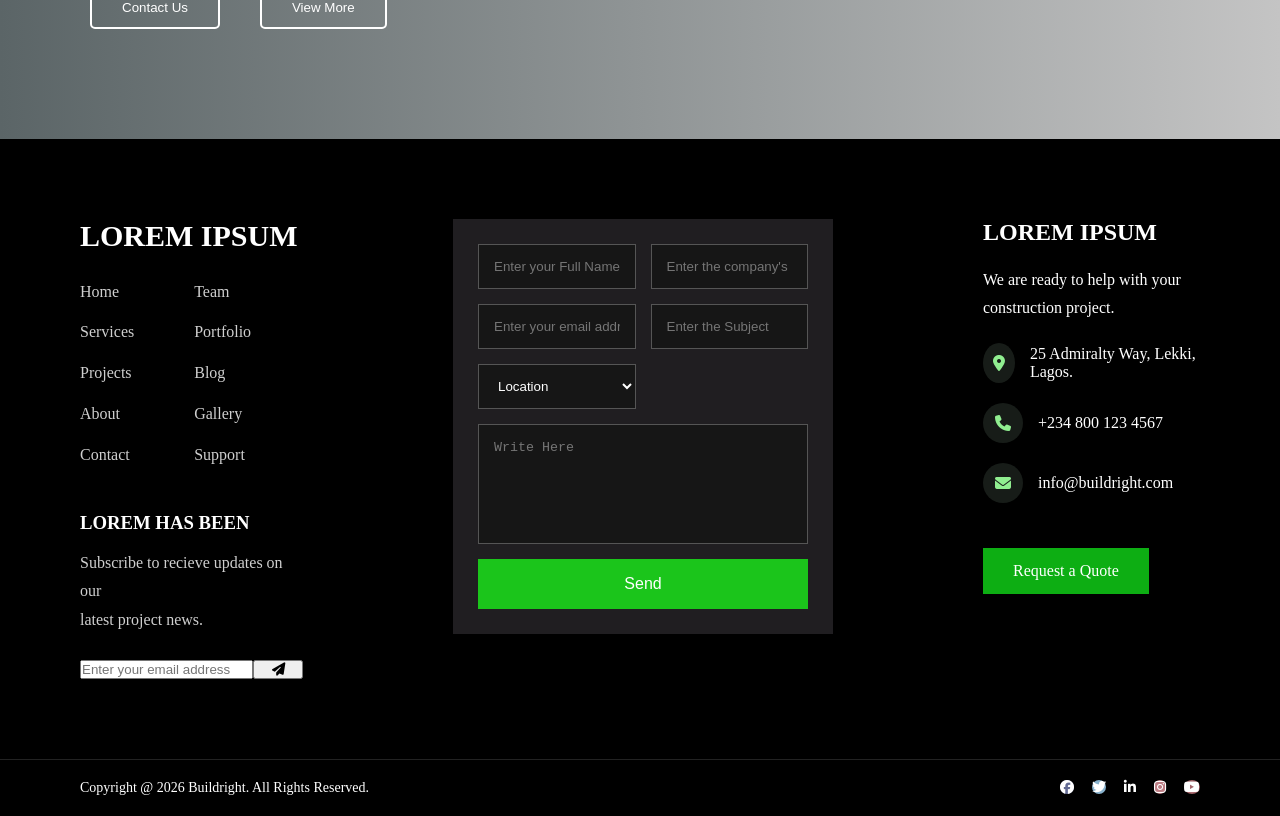
<file: portfolio.html>
<!DOCTYPE html>
<html lang="en">
<head>
    <meta charset="UTF-8">
    <meta name="viewport" content="width=device-width, initial-scale=1.0">
    <link rel="stylesheet" href="style.css">
    <link rel="stylesheet" href="https://cdnjs.cloudflare.com/ajax/libs/font-awesome/6.4.0/css/all.min.css">
    <title>Document</title>
</head>
<body>
   
    <header>
          <nav>

            <div class="logo">
                <img src="smile-logo.png" alt="Smile Logo">
            </div>

            <ul>
                <li><a href="index.html">HOME</a></li>
                <li><a href="portfolio.html">PORTFOLIO</a></li>
                <li><a href="blog.html">BLOG</a></li>
                <li><a href="contactus.html">CONTACT US</a></li>
            </ul>

               <button class="nav-btn">GET STARTED</button>

        </nav>
</header>

     <section class="portfolio-hero">
        <h1>Lorem Ipsum Has Been The</h1>
     </section>


     <section class="portfolio-gallery">
           
          <div class="gallery-image">
      <img src="galleryimg2.jpg.jpeg" alt="Main project">
          </div>

    <div class="gallery-project">

<img src="gallerypro.jpg.jpeg" alt="project1">
<img src="gallerypro2.jpg.jpeg" alt="project2">
<img src="gallerypro3.jpg.jpeg" alt="project3">
<img src="gallerypro4.jpg.jpeg" alt="project4">

    </div>

<div class="slider-dots">
     <span class="active"></span>
     <span></span>
      <span></span>
       <span></span> 
       <span></span>
</div>

    <p>Lorem Ipsum has been the industry's standard dummy text ever since the 1500s when an unknown printer took
    <br>Lorem Ipsum has been the industry's standard dummy text ever since.
</p>

     </section>

        
     <section class="p-cta">

         <div class="cta-text">

            <h2>LOREM IPSUM HAS BEEN THE</h2>

            <P>Lorem Ipsum has been the industry's standard dummy
                <br>text ever since the 1500s when an unknown 
                <br>printer took a gallery of type.
            </P>

                   <div class="p-cta-btns">
                          <button class="btn-one">Contact Us</button>
                          <button class="btn-two">View More</button>
                   </div>

         </div>

     </section>

 <section class="p-contact">

     <div class="pcontact-left">
       
        <h2>LOREM IPSUM </h2>

        <div class="pcontact-links">

            <div>
                <p>Home</p>
                 <p>Services</p>
                  <p>Projects</p>
                   <p>About</p>
                    <p>Contact</p>
            </div>

       <div>
        <p>Team</p>
         <p>Portfolio</p>
          <p>Blog</p>
           <p>Gallery</p>
            <p>Support</p>
       </div>

     </div>

       <h3>LOREM HAS BEEN</h3>

       <p>Subscribe to recieve updates on our
        <br>latest project news.
       </p>

            
              <div class="p-news">
                <input type="email" name="email" id="email" placeholder="Enter your email address" required>
                <button><i class="fa-solid fa-paper-plane"></i></button>
              </div>

         </div>

           <div class="pcontact-center">

                <form>

                     <input type="text" name="text" id="name" placeholder="Enter your Full Name" required>
                     <input type="text" name="text" id="name" placeholder="Enter the company's Name" required>
            
                    <input type="email" name="email" id="email" placeholder="Enter your email address" required>
                    <input type="text" name="subject" id="text" placeholder="Enter the Subject" required>

                    <select>
                        <option>Location</option>
                    </select>

                   <textarea placeholder="Write Here"></textarea>

                  <button type="submit">Send</button>

                </form>
              </div>

      <div class="pcontact-right">

        <h2>LOREM IPSUM</h2>

        <P>We are ready to help with your
     <br>construction project.</P>

             <div class="right-item"> 
                 <i class="fa-solid fa-location-dot"></i>
                 <span>25 Admiralty Way, Lekki, Lagos.</span>
             </div>

             
             <div class="right-item"> 
                 <i class="fa-solid fa-phone"></i>
                 <span>+234 800 123 4567</span>
             </div>

             
             <div class="right-item"> 
                 <i class="fa-solid fa-envelope"></i>
                 <span>info@buildright.com</span>
             </div>

                <a href="#" class="quote-btn">Request a Quote</a>
            
      </div>

 </section>


         <footer class="pfooter">

               <p>Copyright @ 2026 Buildright. All Rights Reserved.</p>

               <div class="pfooter-socials">
                  <i class="fa-brands fa-facebook"></i>
                  <i class="fa-brands fa-twitter"></i>
                  <i class="fa-brands fa-linkedin-in"></i>
                  <i class="fa-brands fa-instagram"></i>
                   <i class="fa-brands fa-youtube"></i>
               </div>

         </footer>

</body>
</html>
</file>
<file: style.css>
*{
    margin: 0;
    padding: 0;
    box-sizing: border-box;
}

body{
    font-family: 'Times New Roman', Times, serif;
}

header{
    background-color: #f5f5f5;
    padding: 20px 80px;
}

nav{
    display: flex;
    justify-content: space-between;
    align-items: center;
}

.logo{
 color: white;
 font-size: 30px;
 font-weight: bold;
}

.logo img{
    width: 100px;
    height: auto;
}

nav ul{
    list-style: none;
    display: flex;
}

nav ul li{
    margin-left: 30px;
}

nav ul li a{
    color: darkgrey;
    text-decoration: none;
    font-size: 18px;
}

.nav-btn{
    background-color: darkgreen;
    color: white;
    border: none;
    padding: 10px 20px;
    border-radius: 5px;
    cursor: pointer;
}

.nav-button:hover{
    background-color: 56c156;
}

.hero{
    background-image: url(herosite.jpg);
    background-size: cover;
    background-position: center;
    height: 500px;
    display: flex;
    justify-content: center;
    align-items: center;
}

.hero-text h1{
color: white;
font-size: 50px;
margin-bottom: 20px;
}

.hero-text p{
    color: darkgrey;
    font-size: 18px;
    margin-bottom: 30px;
}

.btn-one,
.btn-two{
    text-decoration: none;
    padding: 12px 25px;
    border-radius: 5px;
    margin: 10px;
}

.btn-one{
    background-color: #80b258;
    color: white;
}

.btn-two{
    background-color: white;
    color: black;
}

.about{
    display: flex;
    justify-content: space-between;
    align-items: flex-start;
    padding: 80px;
    gap: 50px;
}

.about-text{
    width: 50%;
}

.about-text h2{
    font-size: 40px;
    margin-bottom: 20px;
}

.about-text p{
    color: #d3d3d3;
    line-height: 1.7;
    margin-bottom: 20px;
}

.about-btn{
    display: inline-block;
    background-color: #8fbd6a;
    color: white;
    text-decoration: none;
    padding: 12px 25px;
}

.about-images{
    width: 50%;
    display: grid;
    grid-template-columns: repeat(2, 1fr);
    gap: 20px;
}

.image-logo{
    text-align: center;
}

.image-logo img{
    width: 180px;
    height: 140px;
    object-fit: cover;
}

.image-logo h4{
    margin-top: 10px;
    font-size: 16px;
}

.lorem{
    background-color: #7db552;
    display: flex;
    justify-content: space-between;
    align-items: center;
    padding: 30px 80px;
}

.lorem-box{
    text-align: center;
    color: white;
}

.lorem-box h3{
    font-size: 24px;
    margin-bottom: 10px;
}

.lorem-box p{
font-size: 15px;
}

.Lservice{
    padding: 80px;
}

.Lservice h2{
    text-align: center;
    font-size: 36px;
    margin-bottom: 40px;
}

.Lservice-sec{
    display: flex;
    justify-content: space-between;
    gap: 30px;
}

.Lservice-card{
    flex: 1;
}

.Lservice-card img{
    width: 100%;
    height: 220px;
    object-fit: cover;
}

.Lservice-card h3{
    margin: 20px 10px;
    font-size: 22px;
}

.Lservice-card p{
   color: gray;
   line-height: 1.6;
   margin-bottom: 15px;
}

.Lservice-btn{
    text-decoration: none;
    color: black;
    font-weight: bold;
}

.Loremcta{
    background-image: url(aboutpageimge.jpg.jpeg);
    background-size: cover;
    background-position: center;
    background-repeat: no-repeat;

    padding: 120px 80px;
    display: flex;
    justify-content: flex-start;
    align-items: center;
}

.Loremcta-text{
    background-color: white;
    width: 450px;
    padding: 40px;
    text-align: center;
}

.Loremcta-text h2{
    font-size: 35px;
    margin-bottom: 20px;
}

.Loremcta-text p{
    color: gray;
    line-height: 1.8;
    margin-bottom: 30px;
}

.Loremcta-btn{
    display: inline-block;
    background-color: lightgreen;
    color: black;
    text-decoration: none;
    padding: 12px 30px;
    border-radius: 5px;
}

.loremgallery{
    padding: 80px;
    text-align: center;
}

.loremgallery h2{
    font-size: 36px;
    margin-bottom: 50px;
}

.lorem-cont{
    display: grid;
    grid-template-columns: repeat(3, 1fr);
    gap: 25px;
}

.gallery-photos img{
    width: 100%;
    height: 170px;
    object-fit: cover;
    display: block;
}

.gallery-photos h4{
    margin-top: 15px;
    margin-bottom: 20px;
    font-size: 18px;
}

.gallery-btn{
    display: inline-block;
    margin-top: 40px;
    background-color: #8bbc66;
    color: white;
    text-decoration: none;
    padding: 12px 30px;
}

.Lcontact{
    background-color: #5e6265;
    color: white;
    padding: 80px;
    display: flex;
    justify-content: space-between;
    gap: 50px;
}

.contact-info{
    flex: 1;
}

.contact-info h2{
    font-size: 35px;
    margin-bottom: 20px;
}

.contact-info p{
    line-height: 1.8;
}

.info-text{
    display: flex;
    align-items: center;
    gap: 15px;
    margin-top: 20px;
}

.info-text i{
    background-color: #9dcb7b;
    color: white;
    width: 45px;
    height: 45px;
    display: flex;
    justify-content: center;
    align-items: center;
    border-radius: 4px;
    font-size: 18px;
}

.Lcontact-form{
    flex: 1;
}

.Lcontact-form form{
    display: grid;
    grid-template-columns: repeat(2. 1fr);
    gap: 15px;
}

.Lcontact-form input{
    padding: 12px;
    border: none;
    outline: none;
}

.Lcontact-form textarea{
    padding: 12px;
    border: none;
    outline: none;
    grid-column: 1 / 3;
    height: 150px;
}

.Lcontact-form button{
    grid-column: 1 / 3;
    background-color: #7fab5b;
    color: white;
    border: none;
    padding: 14px;
    cursor: pointer;
}

footer{
    background-color: white;
    padding: 50px 80px;
    padding-top: 90px;
    display: flex;
    justify-content: space-between;
    align-items: flex-start;
}

.footer-logo{
    width: 20%;
}

.footer-logo img{
width: 120px;
margin-bottom: 20px;
}

.footer-icons{
   display: flex; 
   gap: 10px;
}

.footer-icons i{
width: 35px;
height: 35px;
border-radius: 50%;
color: white;
display: flex;
justify-content: center;
align-items: center;
font-size: 16px;
}

.footer-link{
display: flex;
justify-content: space-evenly;
flex: 1;
margin-left: 70px;
}

.footer-text h4{
    margin-bottom: 18px;
    font-size: 22px;
    color: black;
}

.footer-text p{
    margin-bottom: 10px;
    color: #dfdfdf;
    cursor: pointer;
    font-size: 15px;
}
.fa-facebook{
    background: #616993;
}

.fa-twitter{
    background: #88b2cd;
}

.fa-instagram{
    background: #bd7c83;
}

.fa-linkedin{
    background: #7099b5;
}

.fa-youtube{
    background: #a46469;
}

.portfolio-hero{
    background: #f1f5f8;
    height: 200px;
    display: flex;
    justify-content: center;
    align-items: center;
}

.portfolio-hero h1{
    font-size: 45px;
    font-weight: bold;
    color: black;
}

.portfolio-gallery{
    padding: 80px;
    text-align: center;
    background: white;
}

.portfolio-gallery h2{
    font-size: 42px;
    margin-bottom: 50px;
    color: #878787;
}

.gallery-image{
    width: 80%;
    margin: 0 auto 30px;
}

.gallery-image img{
    width: 100%;
    height: 450px;
    object-fit: cover;
    display: block;
}

.gallery-project{
    display: flex;
    justify-content: center;
    gap: 20px;
    margin-bottom: 30px;
}

.gallery-project img{
    width: 180px;
    height: 150px;
    object-fit: cover;
}

.portfolio-gallery p{
    width: 75%;
    margin: 20px auto;
    text-align: left;
    line-height: 1.8;
    color: black;
    font-weight: bolder;
}

.slider-dots{
    display: flex;
    justify-content: center;
    gap: 8px;
    margin-bottom: 25px;
}

.slider-dots span{
    width: 10px;
    height: 10px;
    background: darkgrey;
    border-radius: 50%;
    display: inline-block;
}

.slider-dots .active{
    background: lightgreen;
}

.p-cta{
    background: linear-gradient(to right,#5b6567,#c4c4c4);
    padding: 100px 80px;
}

.cta-text{
    width: 40%;
    color: white;
}

.cta-text h2{
    font-size: 42px;
    margin-bottom: 25px;
}

.cta-text p{
font-size: 16px;
line-height: 1.8;
margin-bottom: 35px;
}

.p-cta-btns{
    display: flex;
    gap: 20px;
}

.btn-one{
background: transparent;    
text-decoration: none;
color: white;
border: 2px solid white;
padding: 12px 30px;
transition: .3s;
}

.btn-two{
background: transparent;
text-decoration: none;
color: white;
border: 2px solid white;
padding: 12px 30px;
transition: .3s;
}

.btn-one:hover{
    background: #586365;
    border-color: #6a7275;
}

.btn-two:hover{
    background: #586365;
    border-color: #6a7275;
}

.p-contact{
    background-color: black;
    color: white;
    padding: 80px;
    display: flex;
    justify-content: center;
    gap: 150px;
}

.pcontact-left{
    flex: 1;
}

.pcontact-left h2{
    font-size: 30px;
    margin-bottom: 25px;
}

.pcontact-links{
    display: flex;
    gap: 60px;
    margin-bottom: 30px;
}

.pcontact-links p{
    margin-bottom: 12px;
    color: #cfcfcf;
}

.pcontact-left h3{
    margin-bottom: 15px;
}

.pcontact-left p{
    color: #cfcfcf;
    line-height: 1.8;
}

.p-news{
    display: flex;
    margin-top:25px
}

.p-news input{
    flex: 1;
}

.p-news button{
    width: 50px;
}

.pcontact-center{
    width: 380px;
    flex: none;
}

.pcontact-center form{
    width: 380px;
    background: #201e21;
    padding: 25px;
    display: grid;
    grid-template-columns: repeat(2, 1fr);
    gap: 15px;
}

.pcontact-center input,
.pcontact-center select,
.pcontact-center textarea{
    width: 100%;
    height: 45px;
    padding: 0 15px;
    color: white;
    background: #161616;
    border: 1px solid #555;
    outline: none;
    box-sizing: border-box;
}

.pcontact-center textarea{
    width: 100%;
    height: 120px;
    grid-column: 1/3;
    padding: 15px;
    border: 1px solid #555;
    background: #161616;
    color: white;
    resize: none;
    box-sizing: border-box;
}

.pcontact-center button{
    grid-column: 1/3;
    width: 100%;
    height: 50px;
    background: #1bc51b;
    color: white;
    border: none;
    font-size: 16px;
    cursor: pointer;
}

.pcontact-right{
    flex: 1;
}

.pcontact-right h2{
    margin-bottom: 20px;
}

.pcontact-right p{
    line-height: 1.8;
    margin-bottom: 20px;
}

.right-item{
    display: flex;
    align-items: center;
    gap: 15px;
    margin-bottom: 20px;
}

.right-item i{
    width: 40px;
    height: 40px;
    color: lightgreen;
    background: #171c18;
    display: flex;
    justify-content: center;
    align-items: center;
    border-radius: 50%;
}

.quote-btn{
    display: inline-block;
    margin-top: 25px;
    padding: 14px 30px;
    background: #0dae13;
    color: white;
    text-decoration: none;
}

.pfooter{
    background: black;
    border-top: 1px solid #222;
    padding: 20px 80px;
    display: flex;
    justify-content: space-between;
    align-items: flex-start;
}

.pfooter p{
    color: white;
    font-size: 14px;
}

.pfooter-socials{
    display: flex;
    gap: 18px;
}

.pfooter-socials i{
    border-radius: 50%;
    color: white;
    font-size: 14px;
    cursor: pointer;
    transition: 0.3s;
}

.pfooter-socials i:hover{
    color: #18c218;
}

.blog-hero{
    background: #f1f5f8;
    height: 180px;
    display: flex;
    justify-content: center;
    align-items: center;
}

.blog-hero h1{
    font-size: 45px;
    font-weight: bold;
}

.btext{
    width: 100%;
    padding: 80px;
    background: white;
}

.btext h2{
    text-align: center;
    font-size: 40px;
    margin-bottom: 60px;
}

.bgallery{
    display: grid;
    grid-template-columns: repeat(3, 1fr);
    gap: 40px;
}

.b-images{
    background: white;
}

.b-images img{
    width: 100%;
    height: 220px;
    object-fit: cover;
}

.b-images h3{
    margin: 15px 0 10px;
    font-size: 24px;
}

.b-images p{
    font-size: 15px;
    color: #c1c1c1;
    line-height: 1.7;
    margin-bottom: 15px;
}

.b-images a{
    text-decoration: none;
    color: lightgreen;
    font-weight: bold;
    font-size: 14px;
}

.b-images a:hover{
    color: #2c9d2c;
}

.contact-hero{
    display: flex;
    justify-content: center;
    align-items: center;
    width: 100%;
    height: 250px;
    background: #6d7675;
}

.contact-hero{
    color: white;
    font-size: 48px;
    font-weight: 600;
    letter-spacing: 2px;
}

.c-text{
    padding: 80px;
    display: flex;
    justify-content: space-between;
    gap: 60px;
    background: white;
}

.contact-form{
    flex: 1;
    background: #f1f5f8;
    padding: 35px;
}

.contact-form h2{
    align-items: center;
    font-size: 42px;
    margin-bottom: 25px;
}

.contact-form form{
    display: flex;
    flex-direction: column;
    gap: 18px;
}

.contact-form input,
.contact-form textarea{
    width: 100%;
    padding: 15px;
    border: 1px solid white;
    outline: none;
    font-size: 16px;
}

.contact-form textarea{
    height: 180px;
    resize: none;
}

.contact-form button{
    width: 150px;
    height: 45px;
    background: #00b501;
    color: white;
    font-weight: bold;
    font-size: 15px;
    border: none;
    cursor: pointer;
}

.c-right{
    flex: 1;
}

.c-right h2{
    font-size: 40px;
    margin-bottom: 30px;
}

.citem{
    display: flex;
    align-items: flex-start;
    gap: 20px;
    margin-bottom: 25px;
}

.citem i{
    width: 45px;
    height: 45px;
    display: flex;
    justify-content: center;
    align-items: center;
    background: #b9b8b9;
    color: white;
    border-radius: 50%;
}

.citem h4{
    color: lightgreen;
    margin-bottom: 5px;
}

.citem p{
    color: #b9b9b9;
    line-height: 1.6;
}

.c-image{
    margin-top: 30px;
}

.c-image img{
    width: 100%;
    height: 250px;
    object-fit: cover;
}

.clorem{
    width: 75%;
    padding: 30px 50px;
    margin: 0 auto -80px;
    position: relative;
    z-index: 10;
}

.clorem-text{
    width: 80%;
    background: #01b202;
    padding: 30px 45px;
}

.clorem-text h2{
    color: white;
    font-size: 30px;
    font-weight: 600;
    line-height: 1.3;
    text-transform: uppercase;
}

@media (max-width: 760px){
    nav ul{
        display: none;
    }

    
}
</file>
